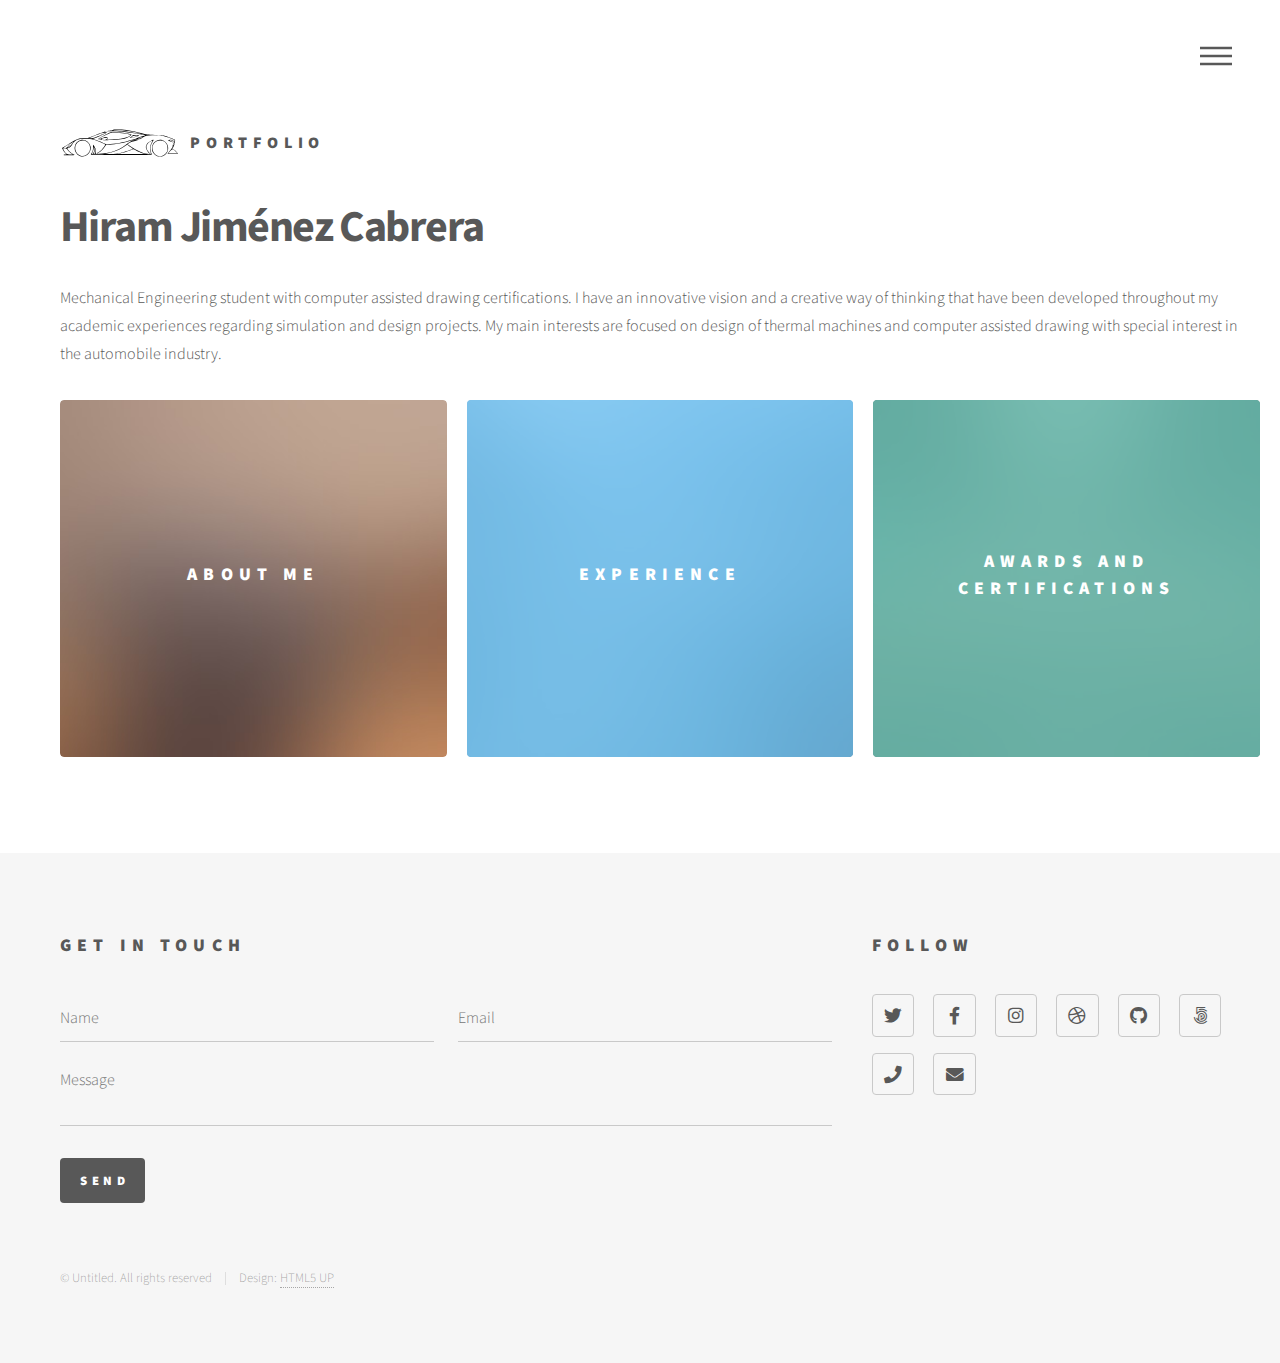
<file: index.html>
<!DOCTYPE HTML>
<!--
	Phantom by HTML5 UP
	html5up.net | @ajlkn
	Free for personal and commercial use under the CCA 3.0 license (html5up.net/license)
-->
<html>
	<head>
		<title>My Portfolio - Hiram Jiménez</title>
		<meta charset="utf-8" />
		<meta name="viewport" content="width=device-width, initial-scale=1, user-scalable=no" />
		<link rel="stylesheet" href="assets/css/main.css" />
		<noscript><link rel="stylesheet" href="assets/css/noscript.css" /></noscript>
	</head>
	<body class="is-preload">
		<!-- Wrapper -->
			<div id="wrapper">

				<!-- Header -->
					<header id="header">
						<div class="inner">

							<!-- Logo -->
								<a href="index.html" class="logo">
									<span class="symbol"><img src="images/logo.svg" alt="" /></span><span class="title">Portfolio</span>
								</a>

							<!-- Nav -->
								<nav>
									<ul>
										<li><a href="#menu">Menu</a></li>
									</ul>
								</nav>

						</div>
					</header>

				<!-- Menu -->
					<nav id="menu">
						<h2>Menu</h2>
						<ul>
							<li><a href="aboutme.html">About Me</a></li>
							<li><a href="experience2.html">Experience</a></li>
							<li><a href="awards and certifications.html">Skills and Certifications</a></li>
						</ul>
					</nav>

				<!-- Main -->
					<div id="main">
						<div class="inner">
							<header>
								<h1>Hiram Jiménez Cabrera<br />
								<a href="http://html5up.net"></a></h1>
								<p>Mechanical Engineering student with computer assisted drawing certifications. I have an innovative vision and a creative
way of thinking that have been developed throughout my academic experiences regarding simulation and design projects.
My main interests are focused on design of thermal machines and computer assisted drawing with special interest in the
automobile industry.</p>
							</header>
							<section class="tiles">
								<article class="image">
									<span class="image">
										<img src="images/pic01.jpg" alt="" />
									</span>
									<a href="aboutme.html">
										<h2>About Me</h2>
										<div class="content">
											<p>Education, Hobbies and Interests</p>
										</div>
									</a>
								</article>
								<article class="style2">
									<span class="image">
										<img src="images/pic02.jpg" alt="" />
									</span>
									<a href="experience2.html">
										<h2>Experience</h2>
										<div class="content">
											<p>Professional experience and academic projects.</p>
										</div>
									</a>
								</article>
								<article class="style3">
									<span class="image">
										<img src="images/pic03.jpg" alt="" />
									</span>
									<a href="awards and certifications.html">
										<h2>Awards and Certifications</h2>
										<div class="content">
											<p>Awards in extracurricular and curricular activities</p>
										</div>
									</a>
								</article>
							</section>
						</div>
					</div>

				<!-- Footer -->
					<footer id="footer">
						<div class="inner">
							<section>
								<h2>Get in touch</h2>
								<form method="post" action="#">
									<div class="fields">
										<div class="field half">
											<input type="text" name="name" id="name" placeholder="Name" />
										</div>
										<div class="field half">
											<input type="email" name="email" id="email" placeholder="Email" />
										</div>
										<div class="field">
											<textarea name="message" id="message" placeholder="Message"></textarea>
										</div>
									</div>
									<ul class="actions">
										<li><input type="submit" value="Send" class="primary" /></li>
									</ul>
								</form>
							</section>
							<section>
								<h2>Follow</h2>
								<ul class="icons">
									<li><a href="#" class="icon brands style2 fa-twitter"><span class="label">Twitter</span></a></li>
									<li><a href="#" class="icon brands style2 fa-facebook-f"><span class="label">Facebook</span></a></li>
									<li><a href="#" class="icon brands style2 fa-instagram"><span class="label">Instagram</span></a></li>
									<li><a href="#" class="icon brands style2 fa-dribbble"><span class="label">Dribbble</span></a></li>
									<li><a href="#" class="icon brands style2 fa-github"><span class="label">GitHub</span></a></li>
									<li><a href="#" class="icon brands style2 fa-500px"><span class="label">500px</span></a></li>
									<li><a href="#" class="icon solid style2 fa-phone"><span class="label">Phone</span></a></li>
									<li><a href="#" class="icon solid style2 fa-envelope"><span class="label">Email</span></a></li>
								</ul>
							</section>
							<ul class="copyright">
								<li>&copy; Untitled. All rights reserved</li><li>Design: <a href="http://html5up.net">HTML5 UP</a></li>
							</ul>
						</div>
					</footer>

			</div>

		<!-- Scripts -->
			<script src="assets/js/jquery.min.js"></script>
			<script src="assets/js/browser.min.js"></script>
			<script src="assets/js/breakpoints.min.js"></script>
			<script src="assets/js/util.js"></script>
			<script src="assets/js/main.js"></script>

	</body>
</html>
</file>
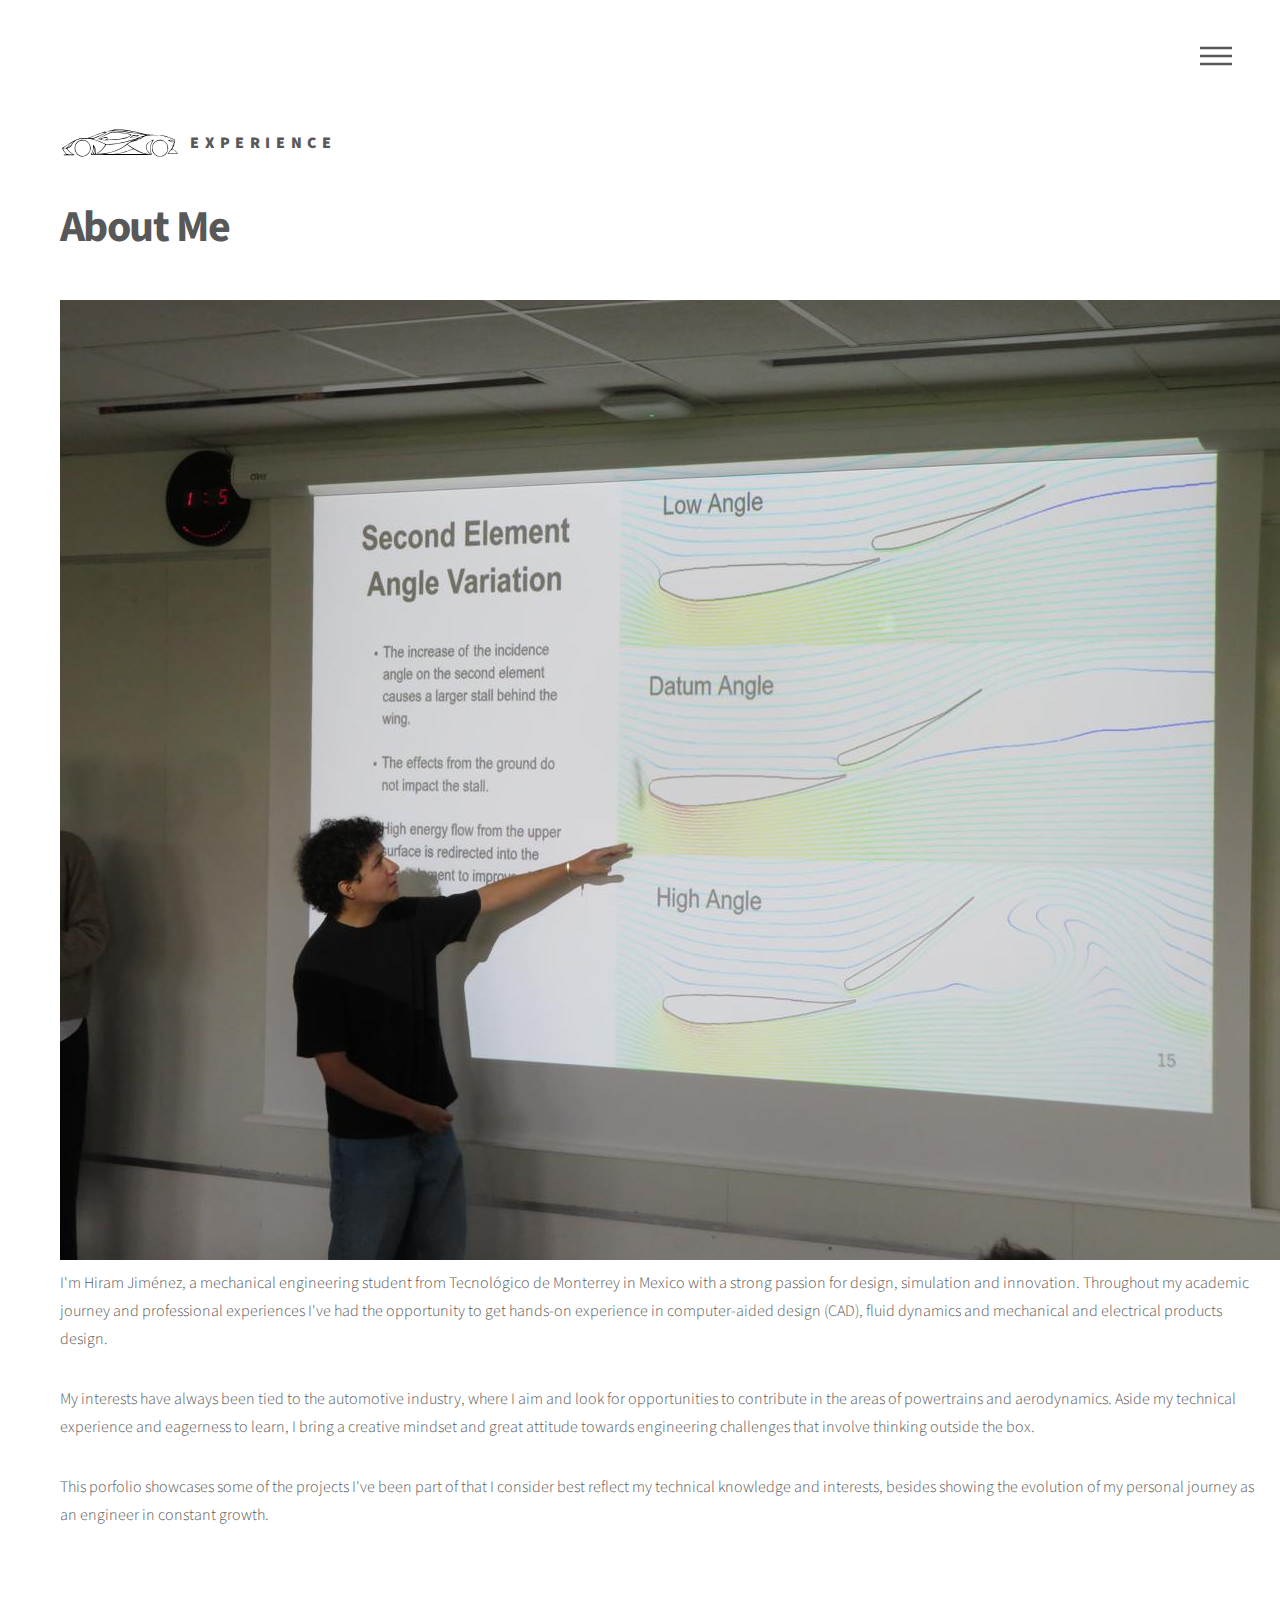
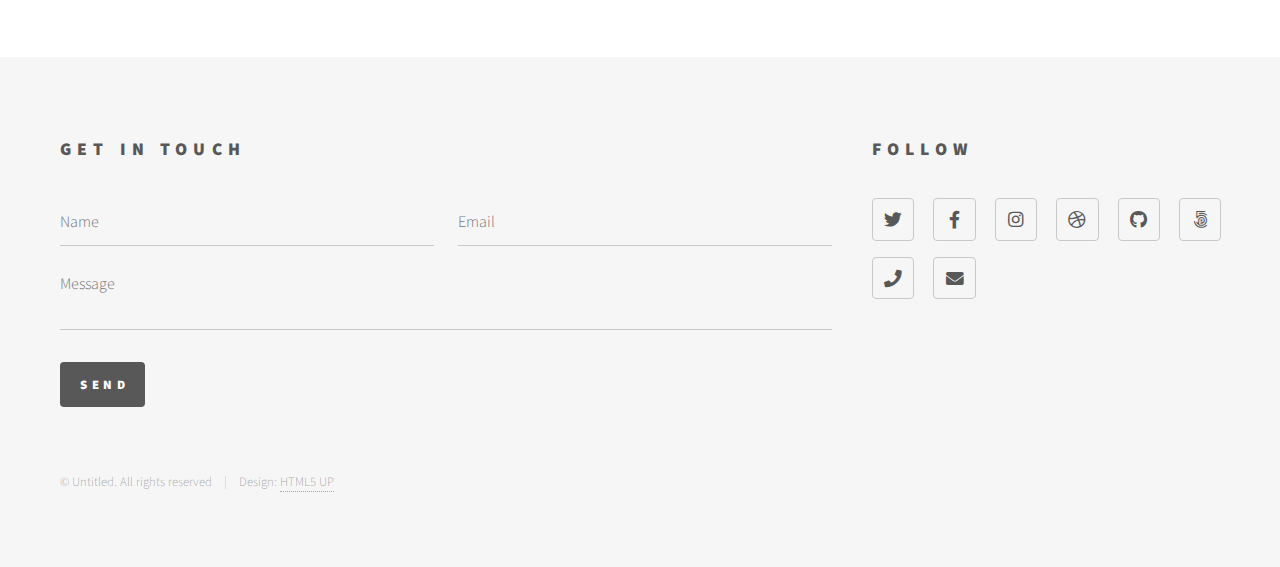
<file: aboutme.html>
<!DOCTYPE HTML>
<!--
	Phantom by HTML5 UP
	html5up.net | @ajlkn
	Free for personal and commercial use under the CCA 3.0 license (html5up.net/license)
-->
<html>
	<head>
		<title>My Portfolio</title>
		<meta charset="utf-8" />
		<meta name="viewport" content="width=device-width, initial-scale=1, user-scalable=no" />
		<link rel="stylesheet" href="assets/css/main.css" />
		<noscript><link rel="stylesheet" href="assets/css/noscript.css" /></noscript>
	</head>
	<body class="is-preload">
		<!-- Wrapper -->
			<div id="wrapper">

				<!-- Header -->
					<header id="header">
						<div class="inner">

							<!-- Logo -->
								<a href="index.html" class="logo">
									<span class="symbol"><img src="images/logo.svg" alt="" /></span><span class="title">Experience</span>
								</a>

							<!-- Nav -->
								<nav>
									<ul>
										<li><a href="#menu">Menu</a></li>
									</ul>
								</nav>

						</div>
					</header>

				<!-- Menu -->
					<nav id="menu">
						<h2>Menu</h2>
						<ul>
							<li><a href="aboutme.html">About Me</a></li>
							<li><a href="experience2.html">Experience</a></li>
							<li><a href="generic.html">Skills and Certifications</a></li>
							<li><a href="generic.html">Awards and Extracurriculars</a></li>
							<li><a href="elements.html">Contacts</a></li>
						</ul>
					</nav>

				<!-- Main -->
					<div id="main">
						<div class="inner">
							<h1>About Me</h1>
							<span class="images"><img src="images/About me.jpg" alt="" /></span>
							<p>I'm Hiram Jiménez, a mechanical engineering student from Tecnológico de Monterrey in Mexico with a strong passion for design, simulation and innovation. Throughout my academic journey and professional experiences I've had the opportunity to get hands-on experience in computer-aided design (CAD), fluid dynamics and mechanical and electrical products design.</p>
							<p>My interests have always been tied to the automotive industry, where I aim and look for opportunities to contribute in the areas of powertrains and aerodynamics. Aside my technical experience and eagerness to learn, I bring a creative mindset and great attitude towards engineering challenges that involve thinking outside the box.</p>
                            <p>This porfolio showcases some of the projects I've been part of that I consider best reflect my technical knowledge and interests, besides showing the evolution of my personal journey as an engineer in constant growth. </p>

						</div>
					</div>

				<!-- Footer -->
					<footer id="footer">
						<div class="inner">
							<section>
								<h2>Get in touch</h2>
								<form method="post" action="#">
									<div class="fields">
										<div class="field half">
											<input type="text" name="name" id="name" placeholder="Name" />
										</div>
										<div class="field half">
											<input type="email" name="email" id="email" placeholder="Email" />
										</div>
										<div class="field">
											<textarea name="message" id="message" placeholder="Message"></textarea>
										</div>
									</div>
									<ul class="actions">
										<li><input type="submit" value="Send" class="primary" /></li>
									</ul>
								</form>
							</section>
							<section>
								<h2>Follow</h2>
								<ul class="icons">
									<li><a href="#" class="icon brands style2 fa-twitter"><span class="label">Twitter</span></a></li>
									<li><a href="#" class="icon brands style2 fa-facebook-f"><span class="label">Facebook</span></a></li>
									<li><a href="#" class="icon brands style2 fa-instagram"><span class="label">Instagram</span></a></li>
									<li><a href="#" class="icon brands style2 fa-dribbble"><span class="label">Dribbble</span></a></li>
									<li><a href="#" class="icon brands style2 fa-github"><span class="label">GitHub</span></a></li>
									<li><a href="#" class="icon brands style2 fa-500px"><span class="label">500px</span></a></li>
									<li><a href="#" class="icon solid style2 fa-phone"><span class="label">Phone</span></a></li>
									<li><a href="#" class="icon solid style2 fa-envelope"><span class="label">Email</span></a></li>
								</ul>
							</section>
							<ul class="copyright">
								<li>&copy; Untitled. All rights reserved</li><li>Design: <a href="http://html5up.net">HTML5 UP</a></li>
							</ul>
						</div>
					</footer>

			</div>

		<!-- Scripts -->
			<script src="assets/js/jquery.min.js"></script>
			<script src="assets/js/browser.min.js"></script>
			<script src="assets/js/breakpoints.min.js"></script>
			<script src="assets/js/util.js"></script>
			<script src="assets/js/main.js"></script>

	</body>
</html>
</file>
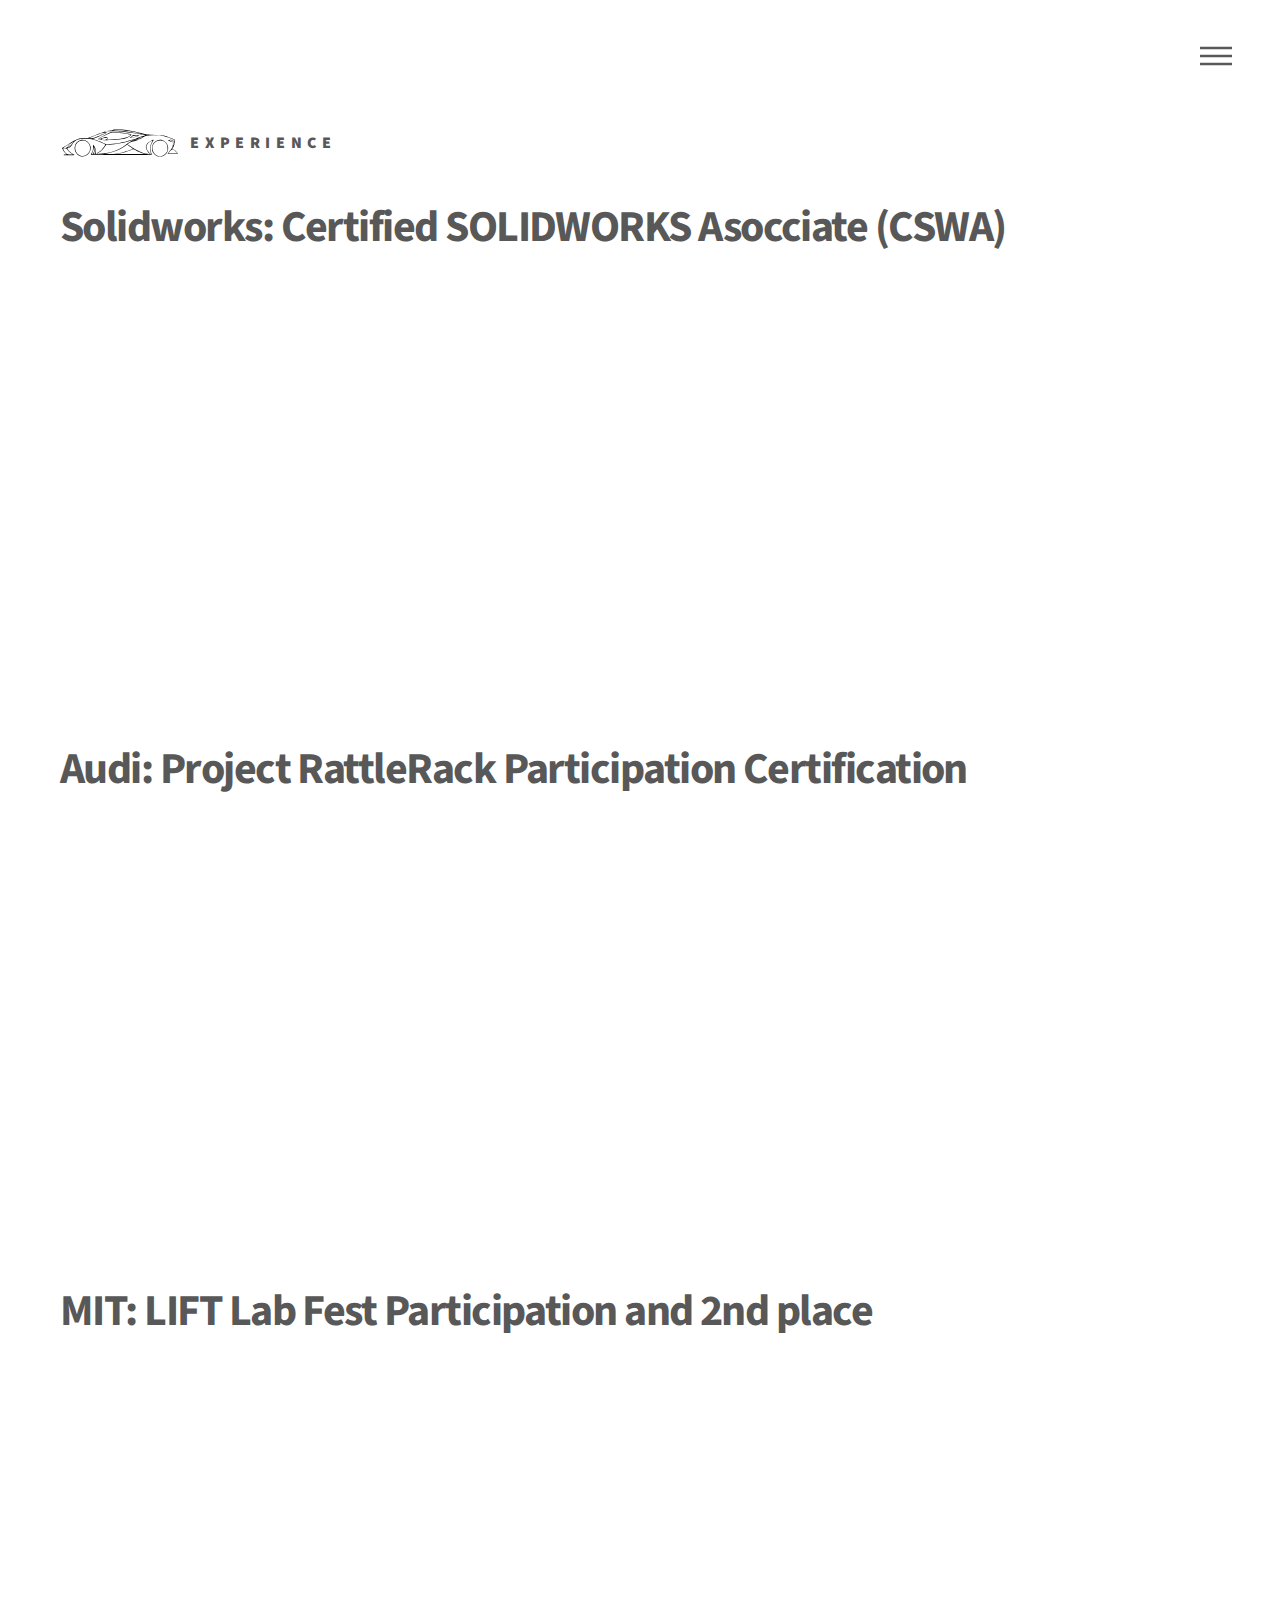
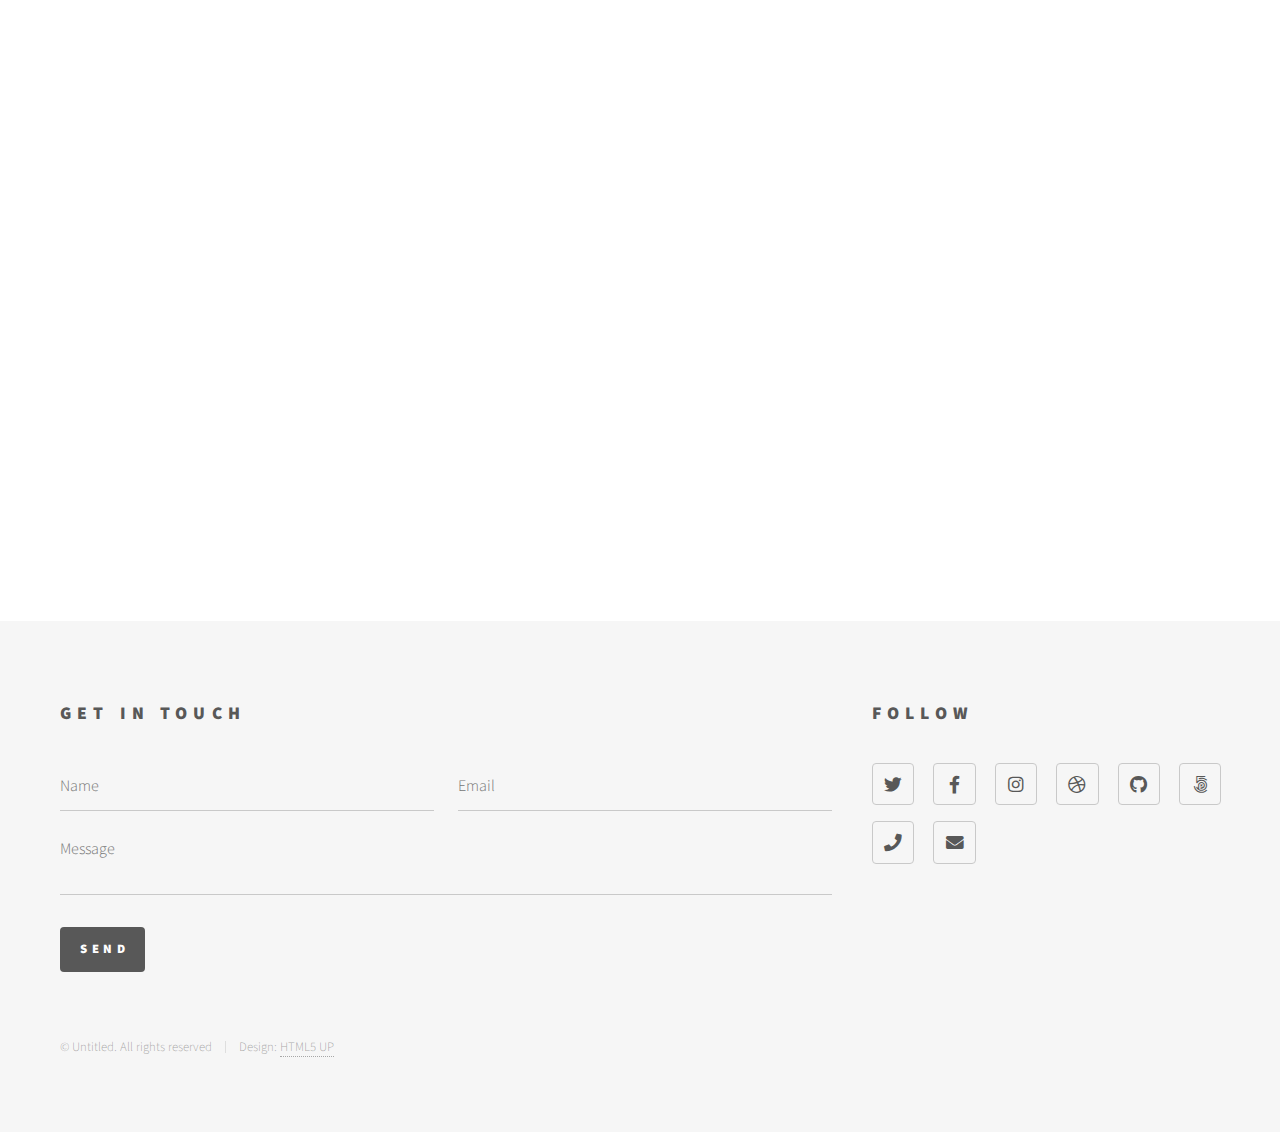
<file: awards and certifications.html>
<!DOCTYPE HTML>
<html>
	<head>
		<title>My Portfolio - Hiram Jiménez</title>
		<meta charset="utf-8" />
		<meta name="viewport" content="width=device-width, initial-scale=1, user-scalable=no" />
		<link rel="stylesheet" href="assets/css/main.css" />
		<noscript><link rel="stylesheet" href="assets/css/noscript.css" /></noscript>
	</head>
	<body class="is-preload">
		<div id="wrapper">

			<header id="header">
				<div class="inner">
					<a href="index.html" class="logo">
						<span class="symbol"><img src="images/logo.svg" alt="" /></span><span class="title">Experience</span>
					</a>
					<nav>
						<ul>
							<li><a href="#menu">Menu</a></li>
						</ul>
					</nav>
				</div>
			</header>

			<nav id="menu">
				<h2>Menu</h2>
				<ul>
					<li><a href="aboutme.html">About Me</a></li>
					<li><a href="experience2.html">Experience</a></li>
					<li><a href="awards and certifications.html">Skills and Certifications</a></li>
				</ul>
			</nav>

			<div id="main">
				<div class="inner">
					
					<h1>Solidworks: Certified SOLIDWORKS Asocciate (CSWA)</h1>
					<iframe src="docs/SolidWorks Certificate.pdf" width="100%" height="400px"></iframe>
					<p></p>

					<h1>Audi: Project RattleRack Participation Certification</h1>
					<iframe src="docs/Audi project.pdf" width="100%" height="400px"></iframe>
					<p></p>

					<h1>MIT: LIFT Lab Fest Participation and 2nd place</h1>
					<iframe src="docs/Student Participation Letter (LIFT Lab Research Fest Spring 2023).pdf" width="100%" height="700px">
						<p>Tu navegador no admite iframes. Puedes descargar el PDF <a href="docs/Student Participation Letter (LIFT Lab Research Fest Spring 2023).pdf">aquí</a>.</p>
					</iframe>
					<p></p>
				</div>
			</div>

			<footer id="footer">
				<div class="inner">
					<section>
						<h2>Get in touch</h2>
						<form method="post" action="#">
							<div class="fields">
								<div class="field half">
									<input type="text" name="name" id="name" placeholder="Name" />
								</div>
								<div class="field half">
									<input type="email" name="email" id="email" placeholder="Email" />
								</div>
								<div class="field">
									<textarea name="message" id="message" placeholder="Message"></textarea>
								</div>
							</div>
							<ul class="actions">
								<li><input type="submit" value="Send" class="primary" /></li>
							</ul>
						</form>
					</section>
					<section>
						<h2>Follow</h2>
						<ul class="icons">
							<li><a href="#" class="icon brands style2 fa-twitter"><span class="label">Twitter</span></a></li>
							<li><a href="#" class="icon brands style2 fa-facebook-f"><span class="label">Facebook</span></a></li>
							<li><a href="#" class="icon brands style2 fa-instagram"><span class="label">Instagram</span></a></li>
							<li><a href="#" class="icon brands style2 fa-dribbble"><span class="label">Dribbble</span></a></li>
							<li><a href="#" class="icon brands style2 fa-github"><span class="label">GitHub</span></a></li>
							<li><a href="#" class="icon brands style2 fa-500px"><span class="label">500px</span></a></li>
							<li><a href="#" class="icon solid style2 fa-phone"><span class="label">Phone</span></a></li>
							<li><a href="#" class="icon solid style2 fa-envelope"><span class="label">Email</span></a></li>
						</ul>
					</section>
					<ul class="copyright">
						<li>&copy; Untitled. All rights reserved</li><li>Design: <a href="http://html5up.net">HTML5 UP</a></li>
					</ul>
				</div>
			</footer>

		</div>

		<script src="assets/js/jquery.min.js"></script>
		<script src="assets/js/browser.min.js"></script>
		<script src="assets/js/breakpoints.min.js"></script>
		<script src="assets/js/util.js"></script>
		<script src="assets/js/main.js"></script>
	</body>
</html>
</file>
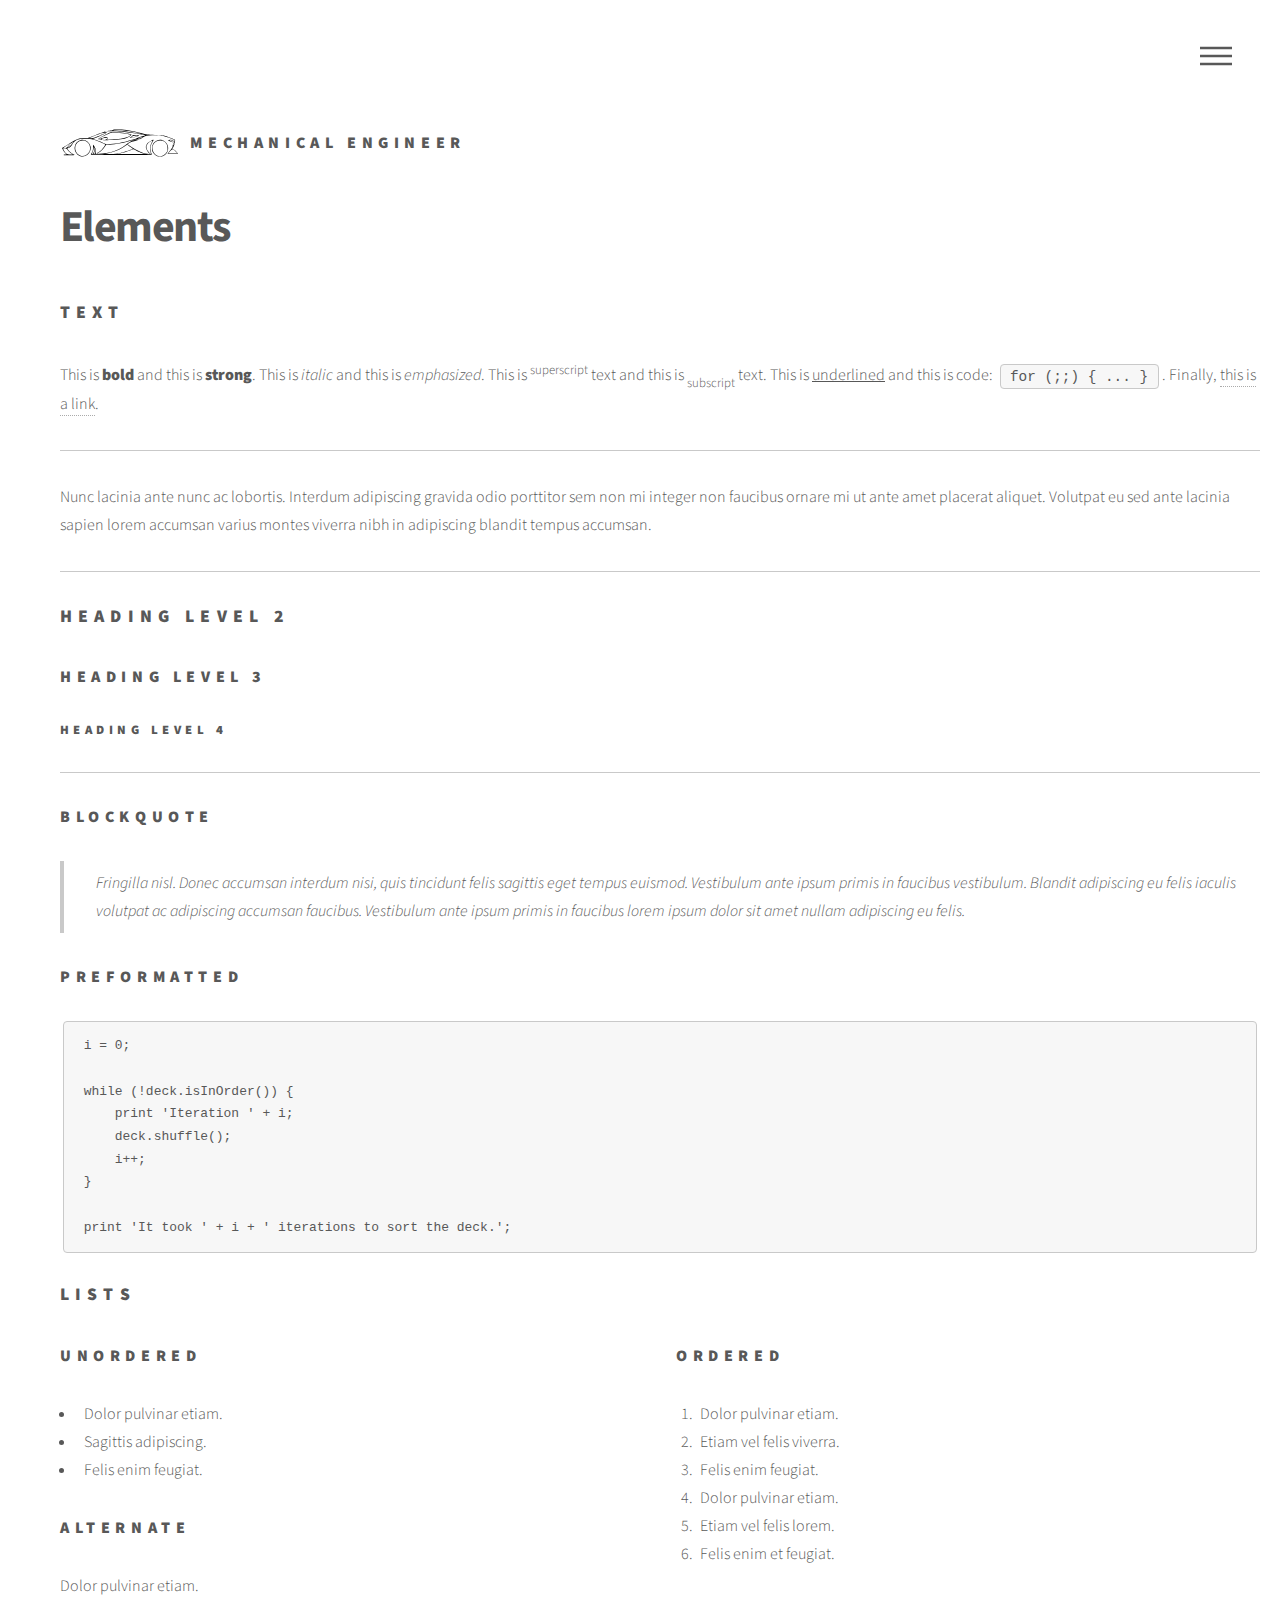
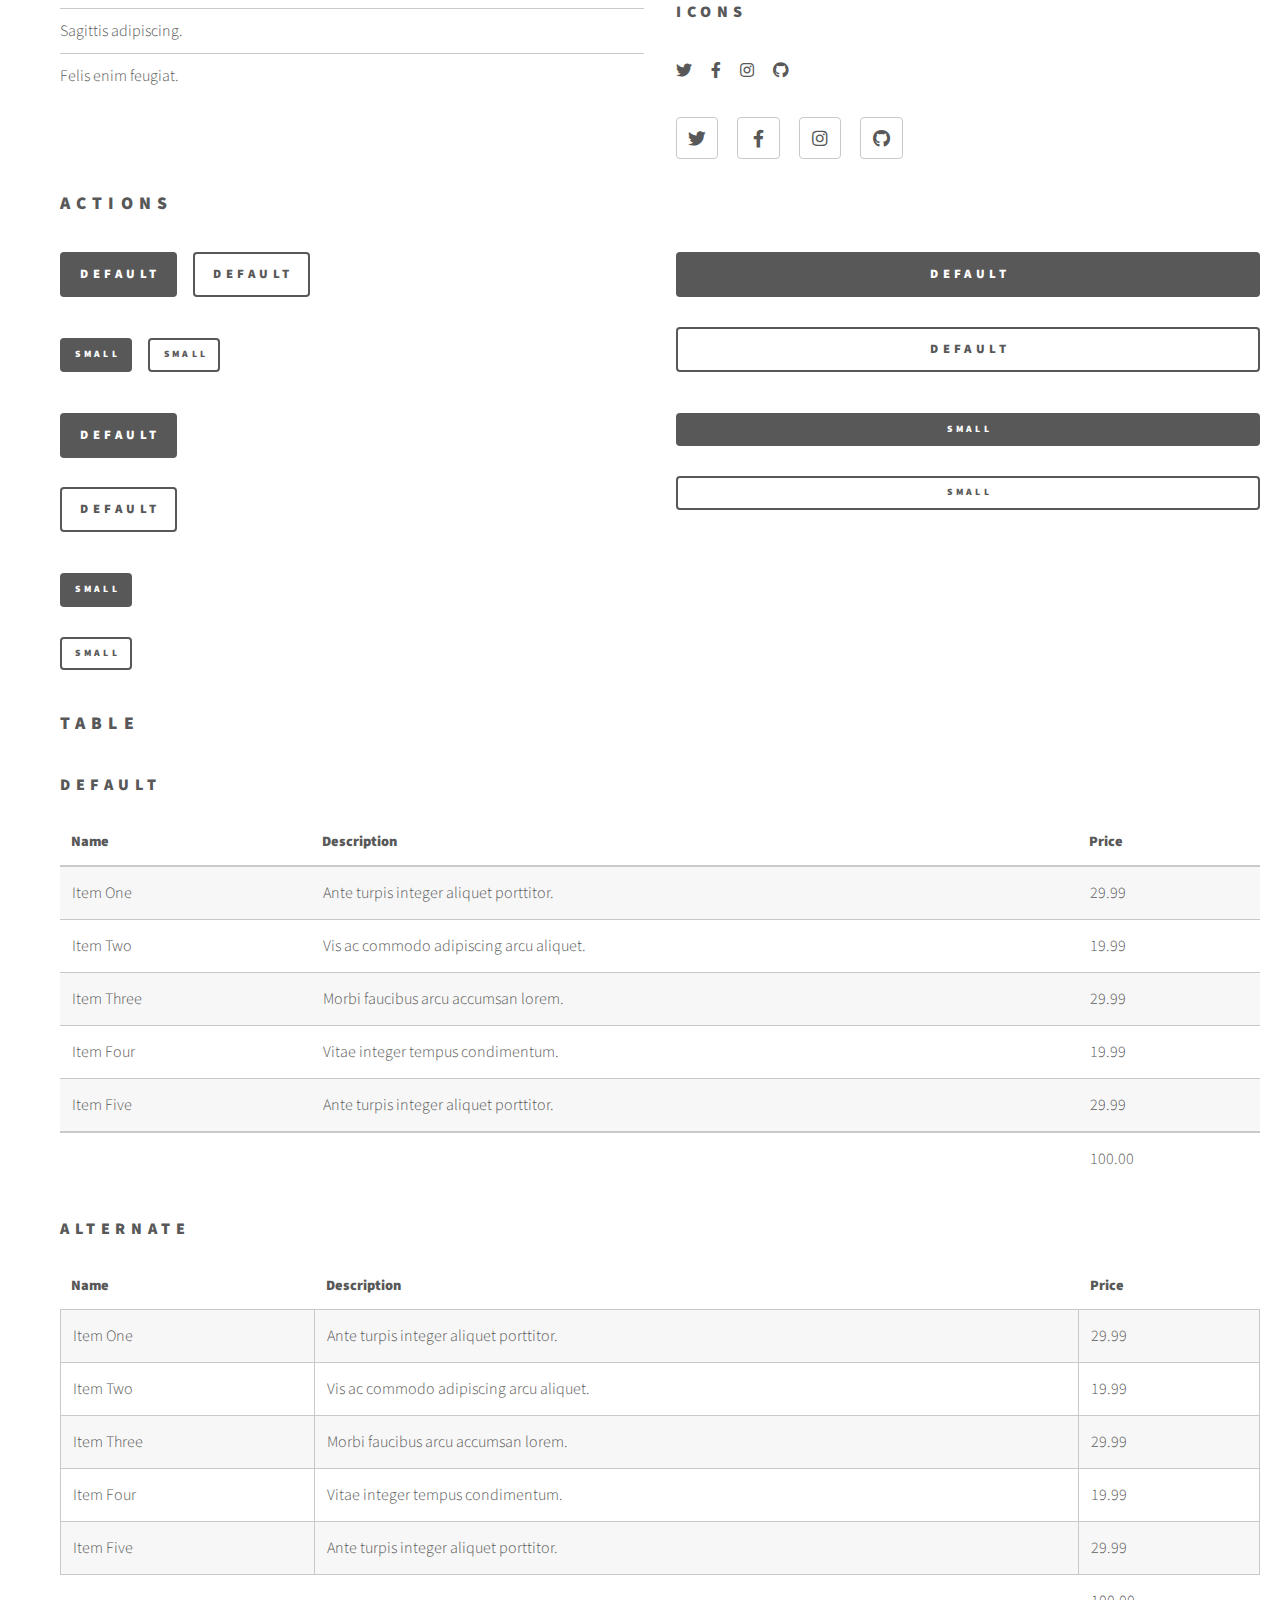
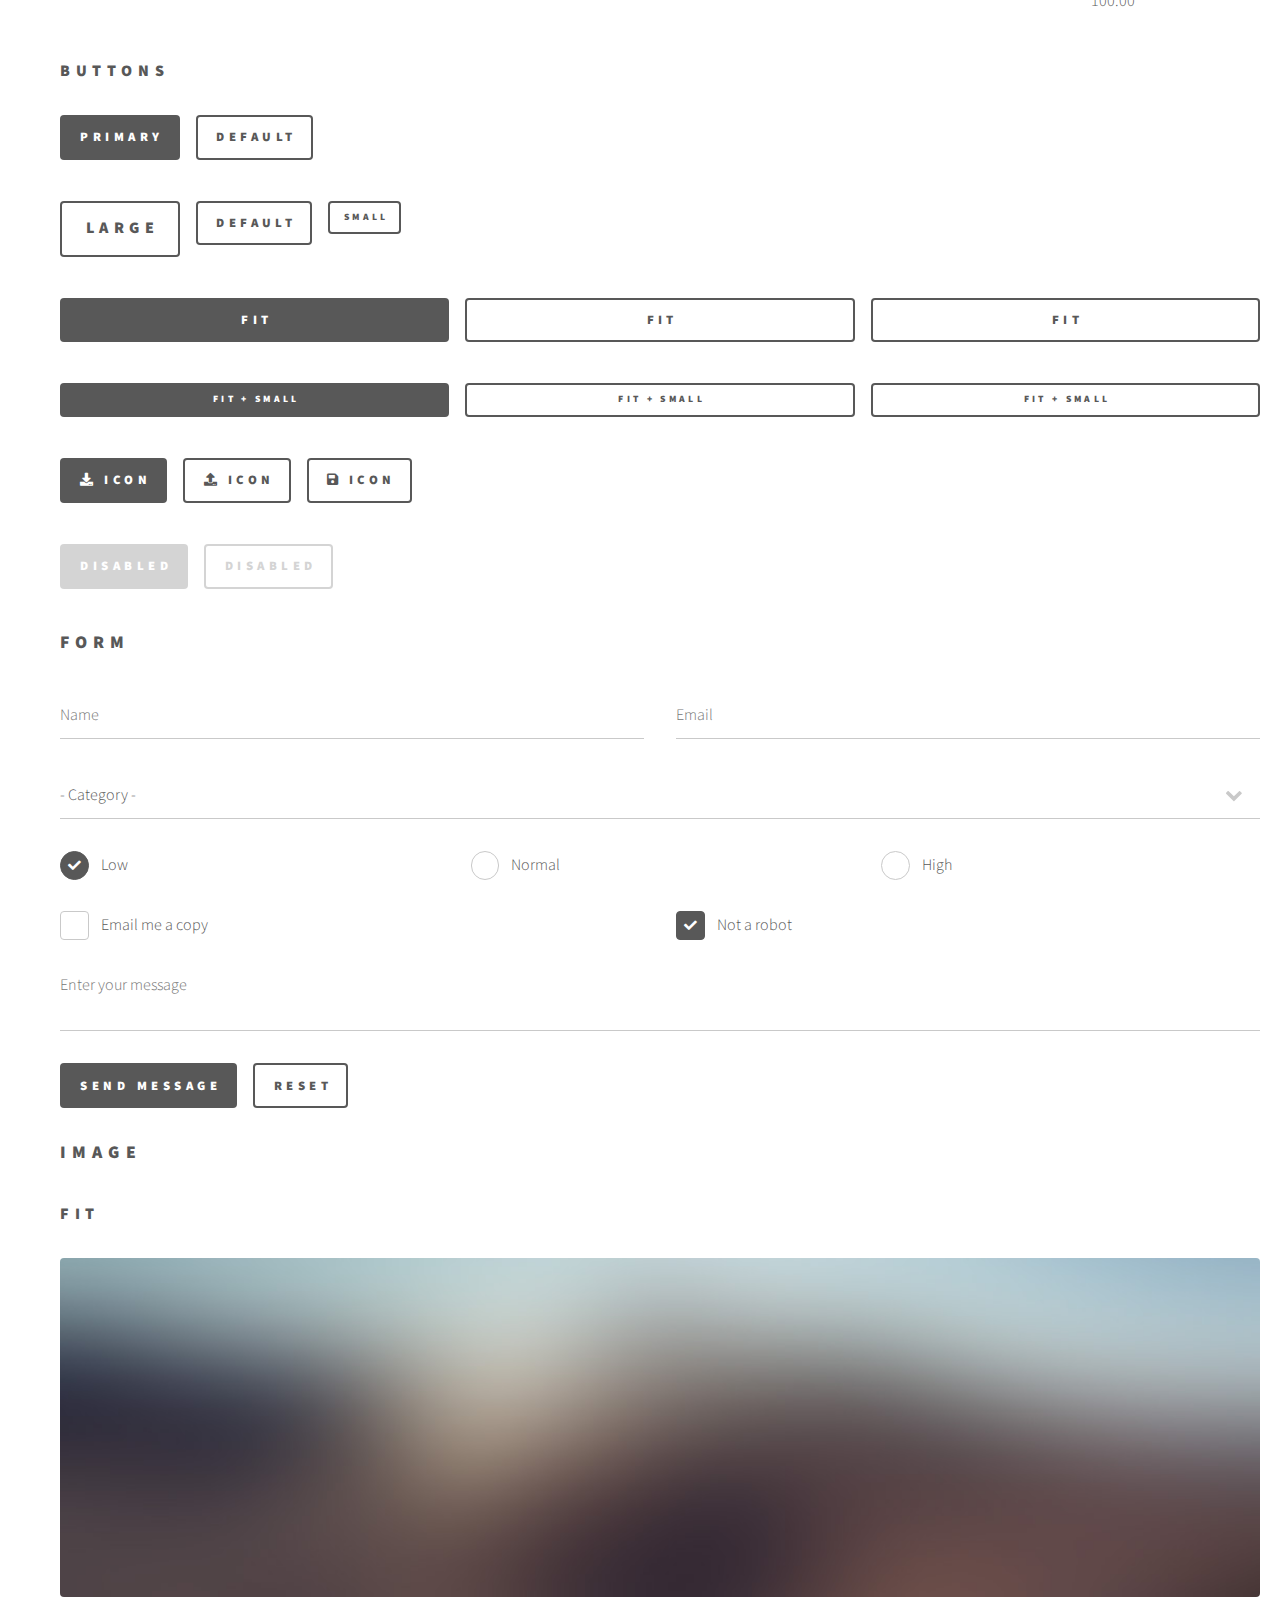
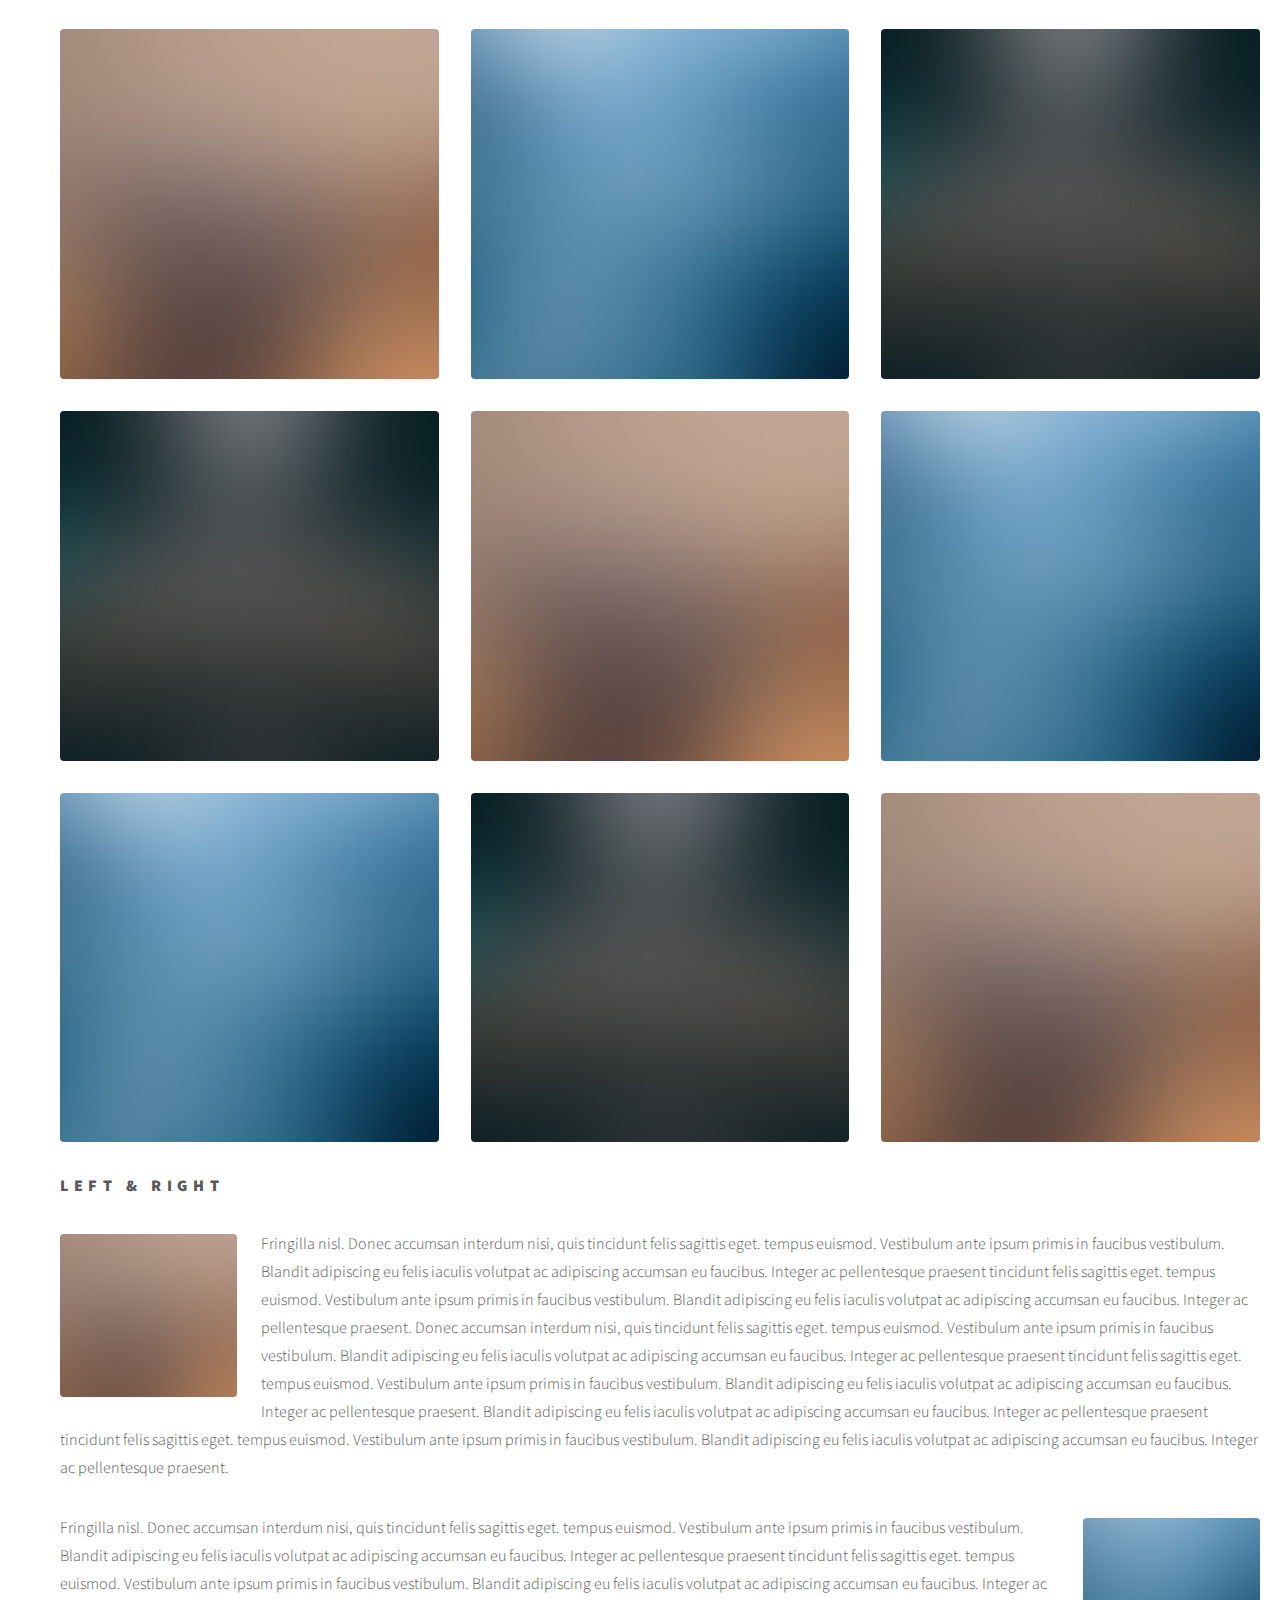
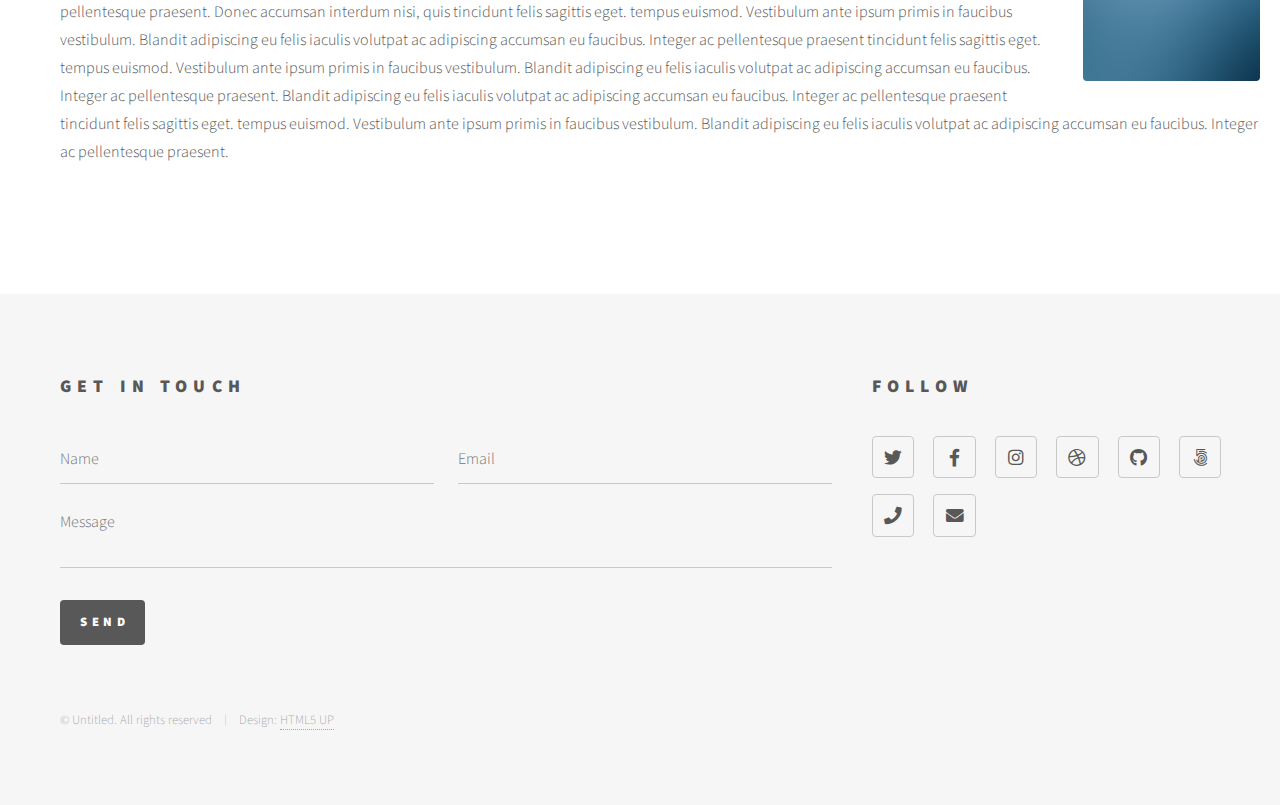
<file: elements.html>
<!DOCTYPE HTML>
<!--
	Phantom by HTML5 UP
	html5up.net | @ajlkn
	Free for personal and commercial use under the CCA 3.0 license (html5up.net/license)
-->
<html>
	<head>
		<title>Mechanical Engineer</title>
		<meta charset="utf-8" />
		<meta name="viewport" content="width=device-width, initial-scale=1, user-scalable=no" />
		<link rel="stylesheet" href="assets/css/main.css" />
		<noscript><link rel="stylesheet" href="assets/css/noscript.css" /></noscript>
	</head>
	<body class="is-preload">
		<!-- Wrapper -->
			<div id="wrapper">

				<!-- Header -->
					<header id="header">
						<div class="inner">

							<!-- Logo -->
								<a href="index.html" class="logo">
									<span class="symbol"><img src="images/logo.svg" alt="" /></span><span class="title">Mechanical Engineer</span>
								</a>

							<!-- Nav -->
								<nav>
									<ul>
										<li><a href="#menu">Menu</a></li>
									</ul>
								</nav>

						</div>
					</header>

				<!-- Menu -->
					<nav id="menu">
						<h2>Menu</h2>
						<ul>
							<li><a href="index.html">Home</a></li>
							<li><a href="generic.html">Ipsum veroeros</a></li>
							<li><a href="generic.html">Tempus etiam</a></li>
							<li><a href="generic.html">Consequat dolor</a></li>
							<li><a href="elements.html">Elements</a></li>
						</ul>
					</nav>

				<!-- Main -->
					<div id="main">
						<div class="inner">
							<h1>Elements</h1>

							<!-- Text -->
								<section>
									<h2>Text</h2>
									<p>This is <b>bold</b> and this is <strong>strong</strong>. This is <i>italic</i> and this is <em>emphasized</em>.
									This is <sup>superscript</sup> text and this is <sub>subscript</sub> text.
									This is <u>underlined</u> and this is code: <code>for (;;) { ... }</code>. Finally, <a href="#">this is a link</a>.</p>
									<hr />
									<p>Nunc lacinia ante nunc ac lobortis. Interdum adipiscing gravida odio porttitor sem non mi integer non faucibus ornare mi ut ante amet placerat aliquet. Volutpat eu sed ante lacinia sapien lorem accumsan varius montes viverra nibh in adipiscing blandit tempus accumsan.</p>
									<hr />
									<h2>Heading Level 2</h2>
									<h3>Heading Level 3</h3>
									<h4>Heading Level 4</h4>
									<hr />
									<h3>Blockquote</h3>
									<blockquote>Fringilla nisl. Donec accumsan interdum nisi, quis tincidunt felis sagittis eget tempus euismod. Vestibulum ante ipsum primis in faucibus vestibulum. Blandit adipiscing eu felis iaculis volutpat ac adipiscing accumsan faucibus. Vestibulum ante ipsum primis in faucibus lorem ipsum dolor sit amet nullam adipiscing eu felis.</blockquote>
									<h3>Preformatted</h3>
									<pre><code>i = 0;

while (!deck.isInOrder()) {
    print 'Iteration ' + i;
    deck.shuffle();
    i++;
}

print 'It took ' + i + ' iterations to sort the deck.';</code></pre>
								</section>

							<!-- Lists -->
								<section>
									<h2>Lists</h2>
									<div class="row">
										<div class="col-6 col-12-medium">
											<h3>Unordered</h3>
											<ul>
												<li>Dolor pulvinar etiam.</li>
												<li>Sagittis adipiscing.</li>
												<li>Felis enim feugiat.</li>
											</ul>
											<h3>Alternate</h3>
											<ul class="alt">
												<li>Dolor pulvinar etiam.</li>
												<li>Sagittis adipiscing.</li>
												<li>Felis enim feugiat.</li>
											</ul>
										</div>
										<div class="col-6 col-12-medium">
											<h3>Ordered</h3>
											<ol>
												<li>Dolor pulvinar etiam.</li>
												<li>Etiam vel felis viverra.</li>
												<li>Felis enim feugiat.</li>
												<li>Dolor pulvinar etiam.</li>
												<li>Etiam vel felis lorem.</li>
												<li>Felis enim et feugiat.</li>
											</ol>
											<h3>Icons</h3>
											<ul class="icons">
												<li><a href="#" class="icon brands style1 fa-twitter"><span class="label">Twitter</span></a></li>
												<li><a href="#" class="icon brands style1 fa-facebook-f"><span class="label">Facebook</span></a></li>
												<li><a href="#" class="icon brands style1 fa-instagram"><span class="label">Instagram</span></a></li>
												<li><a href="#" class="icon brands style1 fa-github"><span class="label">Github</span></a></li>
											</ul>
											<ul class="icons">
												<li><a href="#" class="icon brands style2 fa-twitter"><span class="label">Twitter</span></a></li>
												<li><a href="#" class="icon brands style2 fa-facebook-f"><span class="label">Facebook</span></a></li>
												<li><a href="#" class="icon brands style2 fa-instagram"><span class="label">Instagram</span></a></li>
												<li><a href="#" class="icon brands style2 fa-github"><span class="label">Github</span></a></li>
											</ul>
										</div>
									</div>
									<h2>Actions</h2>
									<div class="row">
										<div class="col-6 col-12-medium">
											<ul class="actions">
												<li><a href="#" class="button primary">Default</a></li>
												<li><a href="#" class="button">Default</a></li>
											</ul>
											<ul class="actions small">
												<li><a href="#" class="button primary small">Small</a></li>
												<li><a href="#" class="button small">Small</a></li>
											</ul>
											<ul class="actions stacked">
												<li><a href="#" class="button primary">Default</a></li>
												<li><a href="#" class="button">Default</a></li>
											</ul>
											<ul class="actions stacked">
												<li><a href="#" class="button primary small">Small</a></li>
												<li><a href="#" class="button small">Small</a></li>
											</ul>
										</div>
										<div class="col-6 col-12-medium">
											<ul class="actions stacked">
												<li><a href="#" class="button primary fit">Default</a></li>
												<li><a href="#" class="button fit">Default</a></li>
											</ul>
											<ul class="actions stacked">
												<li><a href="#" class="button primary small fit">Small</a></li>
												<li><a href="#" class="button small fit">Small</a></li>
											</ul>
										</div>
									</div>
								</section>

							<!-- Table -->
								<section>
									<h2>Table</h2>
									<h3>Default</h3>
									<div class="table-wrapper">
										<table>
											<thead>
												<tr>
													<th>Name</th>
													<th>Description</th>
													<th>Price</th>
												</tr>
											</thead>
											<tbody>
												<tr>
													<td>Item One</td>
													<td>Ante turpis integer aliquet porttitor.</td>
													<td>29.99</td>
												</tr>
												<tr>
													<td>Item Two</td>
													<td>Vis ac commodo adipiscing arcu aliquet.</td>
													<td>19.99</td>
												</tr>
												<tr>
													<td>Item Three</td>
													<td> Morbi faucibus arcu accumsan lorem.</td>
													<td>29.99</td>
												</tr>
												<tr>
													<td>Item Four</td>
													<td>Vitae integer tempus condimentum.</td>
													<td>19.99</td>
												</tr>
												<tr>
													<td>Item Five</td>
													<td>Ante turpis integer aliquet porttitor.</td>
													<td>29.99</td>
												</tr>
											</tbody>
											<tfoot>
												<tr>
													<td colspan="2"></td>
													<td>100.00</td>
												</tr>
											</tfoot>
										</table>
									</div>

									<h3>Alternate</h3>
									<div class="table-wrapper">
										<table class="alt">
											<thead>
												<tr>
													<th>Name</th>
													<th>Description</th>
													<th>Price</th>
												</tr>
											</thead>
											<tbody>
												<tr>
													<td>Item One</td>
													<td>Ante turpis integer aliquet porttitor.</td>
													<td>29.99</td>
												</tr>
												<tr>
													<td>Item Two</td>
													<td>Vis ac commodo adipiscing arcu aliquet.</td>
													<td>19.99</td>
												</tr>
												<tr>
													<td>Item Three</td>
													<td> Morbi faucibus arcu accumsan lorem.</td>
													<td>29.99</td>
												</tr>
												<tr>
													<td>Item Four</td>
													<td>Vitae integer tempus condimentum.</td>
													<td>19.99</td>
												</tr>
												<tr>
													<td>Item Five</td>
													<td>Ante turpis integer aliquet porttitor.</td>
													<td>29.99</td>
												</tr>
											</tbody>
											<tfoot>
												<tr>
													<td colspan="2"></td>
													<td>100.00</td>
												</tr>
											</tfoot>
										</table>
									</div>
								</section>

							<!-- Buttons -->
								<section>
									<h3>Buttons</h3>
									<ul class="actions">
										<li><a href="#" class="button primary">Primary</a></li>
										<li><a href="#" class="button">Default</a></li>
									</ul>
									<ul class="actions">
										<li><a href="#" class="button large">Large</a></li>
										<li><a href="#" class="button">Default</a></li>
										<li><a href="#" class="button small">Small</a></li>
									</ul>
									<ul class="actions fit">
										<li><a href="#" class="button primary fit">Fit</a></li>
										<li><a href="#" class="button fit">Fit</a></li>
										<li><a href="#" class="button fit">Fit</a></li>
									</ul>
									<ul class="actions fit small">
										<li><a href="#" class="button primary fit small">Fit + Small</a></li>
										<li><a href="#" class="button fit small">Fit + Small</a></li>
										<li><a href="#" class="button fit small">Fit + Small</a></li>
									</ul>
									<ul class="actions">
										<li><a href="#" class="button primary icon solid fa-download">Icon</a></li>
										<li><a href="#" class="button icon solid fa-upload">Icon</a></li>
										<li><a href="#" class="button icon solid fa-save">Icon</a></li>
									</ul>
									<ul class="actions">
										<li><span class="button primary disabled">Disabled</span></li>
										<li><span class="button disabled">Disabled</span></li>
									</ul>
								</section>

							<!-- Form -->
								<section>
									<h2>Form</h2>
									<form method="post" action="#">
										<div class="row gtr-uniform">
											<div class="col-6 col-12-xsmall">
												<input type="text" name="demo-name" id="demo-name" value="" placeholder="Name" />
											</div>
											<div class="col-6 col-12-xsmall">
												<input type="email" name="demo-email" id="demo-email" value="" placeholder="Email" />
											</div>
											<div class="col-12">
												<select name="demo-category" id="demo-category">
													<option value="">- Category -</option>
													<option value="1">Manufacturing</option>
													<option value="1">Shipping</option>
													<option value="1">Administration</option>
													<option value="1">Human Resources</option>
												</select>
											</div>
											<div class="col-4 col-12-small">
												<input type="radio" id="demo-priority-low" name="demo-priority" checked>
												<label for="demo-priority-low">Low</label>
											</div>
											<div class="col-4 col-12-small">
												<input type="radio" id="demo-priority-normal" name="demo-priority">
												<label for="demo-priority-normal">Normal</label>
											</div>
											<div class="col-4 col-12-small">
												<input type="radio" id="demo-priority-high" name="demo-priority">
												<label for="demo-priority-high">High</label>
											</div>
											<div class="col-6 col-12-small">
												<input type="checkbox" id="demo-copy" name="demo-copy">
												<label for="demo-copy">Email me a copy</label>
											</div>
											<div class="col-6 col-12-small">
												<input type="checkbox" id="demo-human" name="demo-human" checked>
												<label for="demo-human">Not a robot</label>
											</div>
											<div class="col-12">
												<textarea name="demo-message" id="demo-message" placeholder="Enter your message" rows="6"></textarea>
											</div>
											<div class="col-12">
												<ul class="actions">
													<li><input type="submit" value="Send Message" class="primary" /></li>
													<li><input type="reset" value="Reset" /></li>
												</ul>
											</div>
										</div>
									</form>
								</section>

							<!-- Image -->
								<section>
									<h2>Image</h2>
									<h3>Fit</h3>
									<div class="box alt">
										<div class="row gtr-uniform">
											<div class="col-12"><span class="image fit"><img src="images/pic13.jpg" alt="" /></span></div>
											<div class="col-4"><span class="image fit"><img src="images/pic01.jpg" alt="" /></span></div>
											<div class="col-4"><span class="image fit"><img src="images/pic02.jpg" alt="" /></span></div>
											<div class="col-4"><span class="image fit"><img src="images/pic03.jpg" alt="" /></span></div>
											<div class="col-4"><span class="image fit"><img src="images/pic03.jpg" alt="" /></span></div>
											<div class="col-4"><span class="image fit"><img src="images/pic01.jpg" alt="" /></span></div>
											<div class="col-4"><span class="image fit"><img src="images/pic02.jpg" alt="" /></span></div>
											<div class="col-4"><span class="image fit"><img src="images/pic02.jpg" alt="" /></span></div>
											<div class="col-4"><span class="image fit"><img src="images/pic03.jpg" alt="" /></span></div>
											<div class="col-4"><span class="image fit"><img src="images/pic01.jpg" alt="" /></span></div>
										</div>
									</div>
									<h3>Left &amp; Right</h3>
									<p><span class="image left"><img src="images/pic14.jpg" alt="" /></span>Fringilla nisl. Donec accumsan interdum nisi, quis tincidunt felis sagittis eget. tempus euismod. Vestibulum ante ipsum primis in faucibus vestibulum. Blandit adipiscing eu felis iaculis volutpat ac adipiscing accumsan eu faucibus. Integer ac pellentesque praesent tincidunt felis sagittis eget. tempus euismod. Vestibulum ante ipsum primis in faucibus vestibulum. Blandit adipiscing eu felis iaculis volutpat ac adipiscing accumsan eu faucibus. Integer ac pellentesque praesent. Donec accumsan interdum nisi, quis tincidunt felis sagittis eget. tempus euismod. Vestibulum ante ipsum primis in faucibus vestibulum. Blandit adipiscing eu felis iaculis volutpat ac adipiscing accumsan eu faucibus. Integer ac pellentesque praesent tincidunt felis sagittis eget. tempus euismod. Vestibulum ante ipsum primis in faucibus vestibulum. Blandit adipiscing eu felis iaculis volutpat ac adipiscing accumsan eu faucibus. Integer ac pellentesque praesent. Blandit adipiscing eu felis iaculis volutpat ac adipiscing accumsan eu faucibus. Integer ac pellentesque praesent tincidunt felis sagittis eget. tempus euismod. Vestibulum ante ipsum primis in faucibus vestibulum. Blandit adipiscing eu felis iaculis volutpat ac adipiscing accumsan eu faucibus. Integer ac pellentesque praesent.</p>
									<p><span class="image right"><img src="images/pic15.jpg" alt="" /></span>Fringilla nisl. Donec accumsan interdum nisi, quis tincidunt felis sagittis eget. tempus euismod. Vestibulum ante ipsum primis in faucibus vestibulum. Blandit adipiscing eu felis iaculis volutpat ac adipiscing accumsan eu faucibus. Integer ac pellentesque praesent tincidunt felis sagittis eget. tempus euismod. Vestibulum ante ipsum primis in faucibus vestibulum. Blandit adipiscing eu felis iaculis volutpat ac adipiscing accumsan eu faucibus. Integer ac pellentesque praesent. Donec accumsan interdum nisi, quis tincidunt felis sagittis eget. tempus euismod. Vestibulum ante ipsum primis in faucibus vestibulum. Blandit adipiscing eu felis iaculis volutpat ac adipiscing accumsan eu faucibus. Integer ac pellentesque praesent tincidunt felis sagittis eget. tempus euismod. Vestibulum ante ipsum primis in faucibus vestibulum. Blandit adipiscing eu felis iaculis volutpat ac adipiscing accumsan eu faucibus. Integer ac pellentesque praesent. Blandit adipiscing eu felis iaculis volutpat ac adipiscing accumsan eu faucibus. Integer ac pellentesque praesent tincidunt felis sagittis eget. tempus euismod. Vestibulum ante ipsum primis in faucibus vestibulum. Blandit adipiscing eu felis iaculis volutpat ac adipiscing accumsan eu faucibus. Integer ac pellentesque praesent.</p>
								</section>

						</div>
					</div>

				<!-- Footer -->
					<footer id="footer">
						<div class="inner">
							<section>
								<h2>Get in touch</h2>
								<form method="post" action="#">
									<div class="fields">
										<div class="field half">
											<input type="text" name="name" id="name" placeholder="Name" />
										</div>
										<div class="field half">
											<input type="email" name="email" id="email" placeholder="Email" />
										</div>
										<div class="field">
											<textarea name="message" id="message" placeholder="Message"></textarea>
										</div>
									</div>
									<ul class="actions">
										<li><input type="submit" value="Send" class="primary" /></li>
									</ul>
								</form>
							</section>
							<section>
								<h2>Follow</h2>
								<ul class="icons">
									<li><a href="#" class="icon brands style2 fa-twitter"><span class="label">Twitter</span></a></li>
									<li><a href="#" class="icon brands style2 fa-facebook-f"><span class="label">Facebook</span></a></li>
									<li><a href="#" class="icon brands style2 fa-instagram"><span class="label">Instagram</span></a></li>
									<li><a href="#" class="icon brands style2 fa-dribbble"><span class="label">Dribbble</span></a></li>
									<li><a href="#" class="icon brands style2 fa-github"><span class="label">GitHub</span></a></li>
									<li><a href="#" class="icon brands style2 fa-500px"><span class="label">500px</span></a></li>
									<li><a href="#" class="icon solid style2 fa-phone"><span class="label">Phone</span></a></li>
									<li><a href="#" class="icon solid style2 fa-envelope"><span class="label">Email</span></a></li>
								</ul>
							</section>
							<ul class="copyright">
								<li>&copy; Untitled. All rights reserved</li><li>Design: <a href="http://html5up.net">HTML5 UP</a></li>
							</ul>
						</div>
					</footer>

			</div>

		<!-- Scripts -->
			<script src="assets/js/jquery.min.js"></script>
			<script src="assets/js/browser.min.js"></script>
			<script src="assets/js/breakpoints.min.js"></script>
			<script src="assets/js/util.js"></script>
			<script src="assets/js/main.js"></script>

	</body>
</html>
</file>
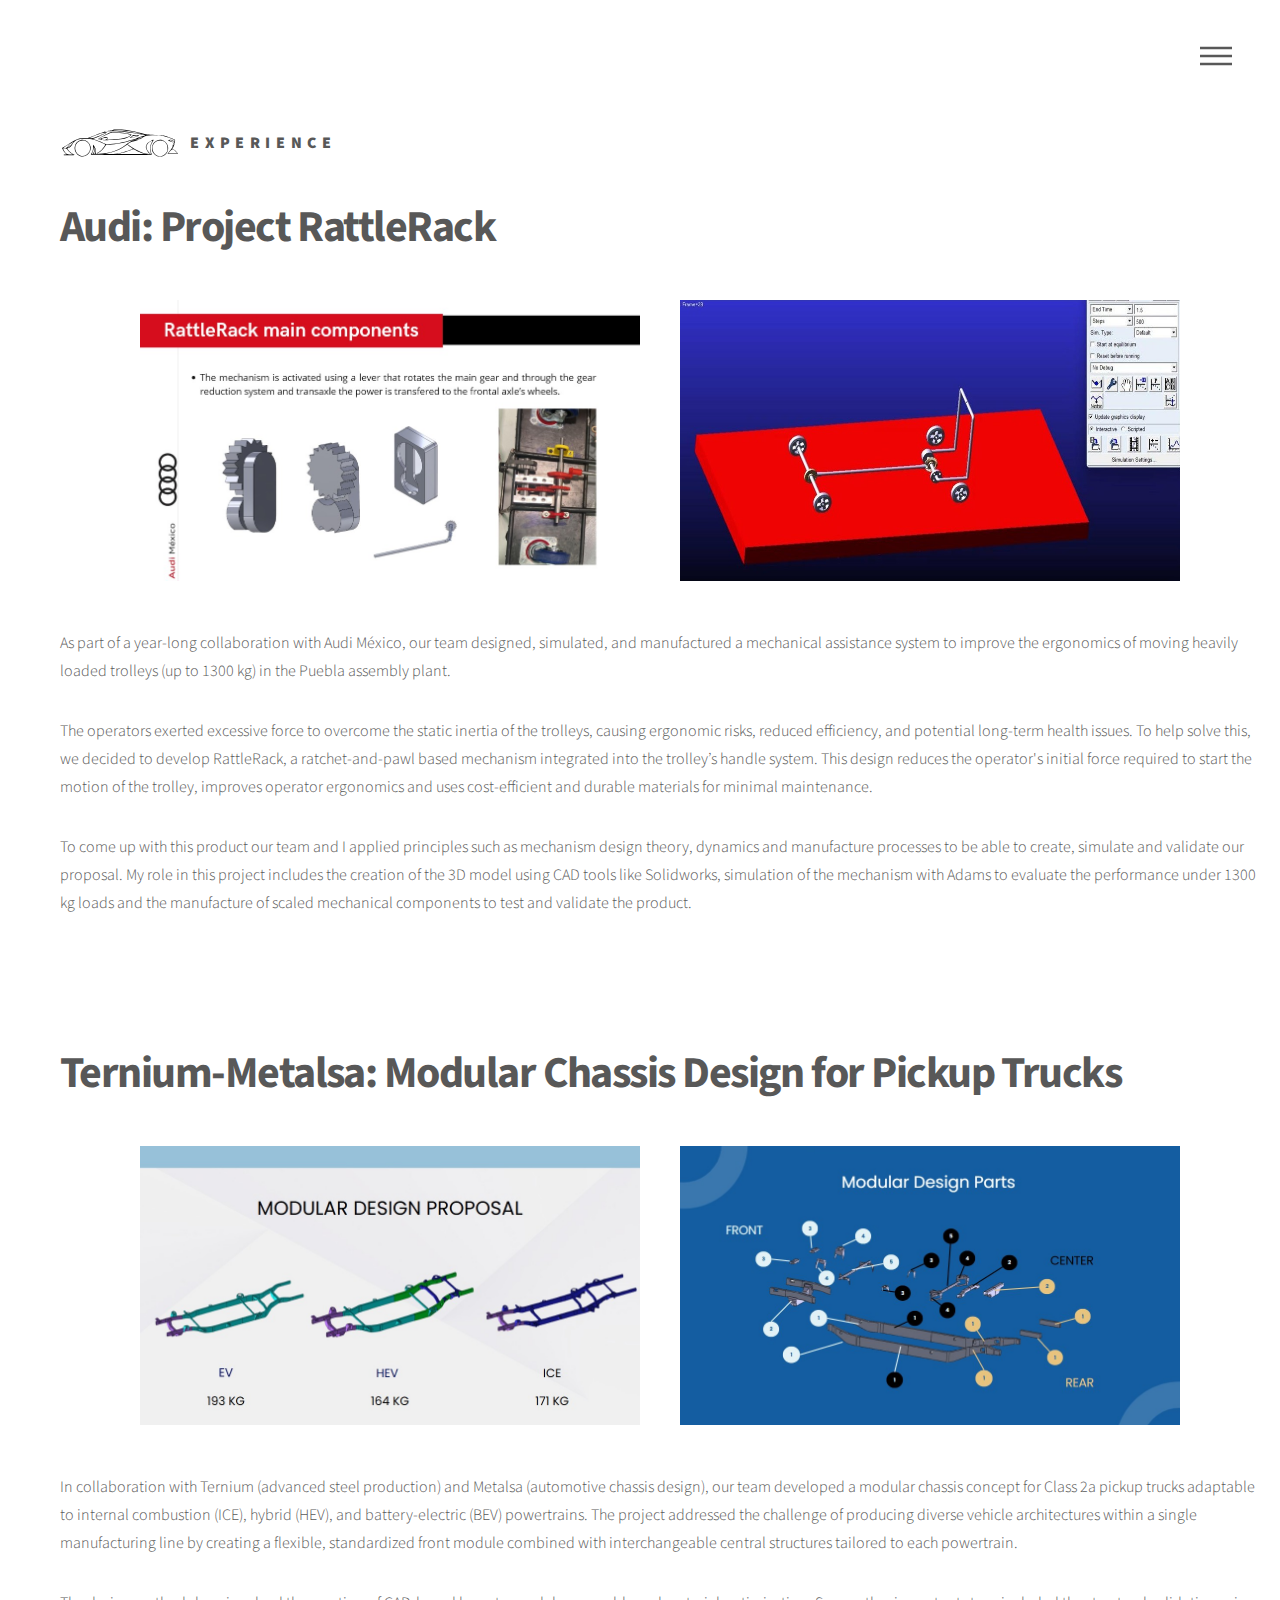
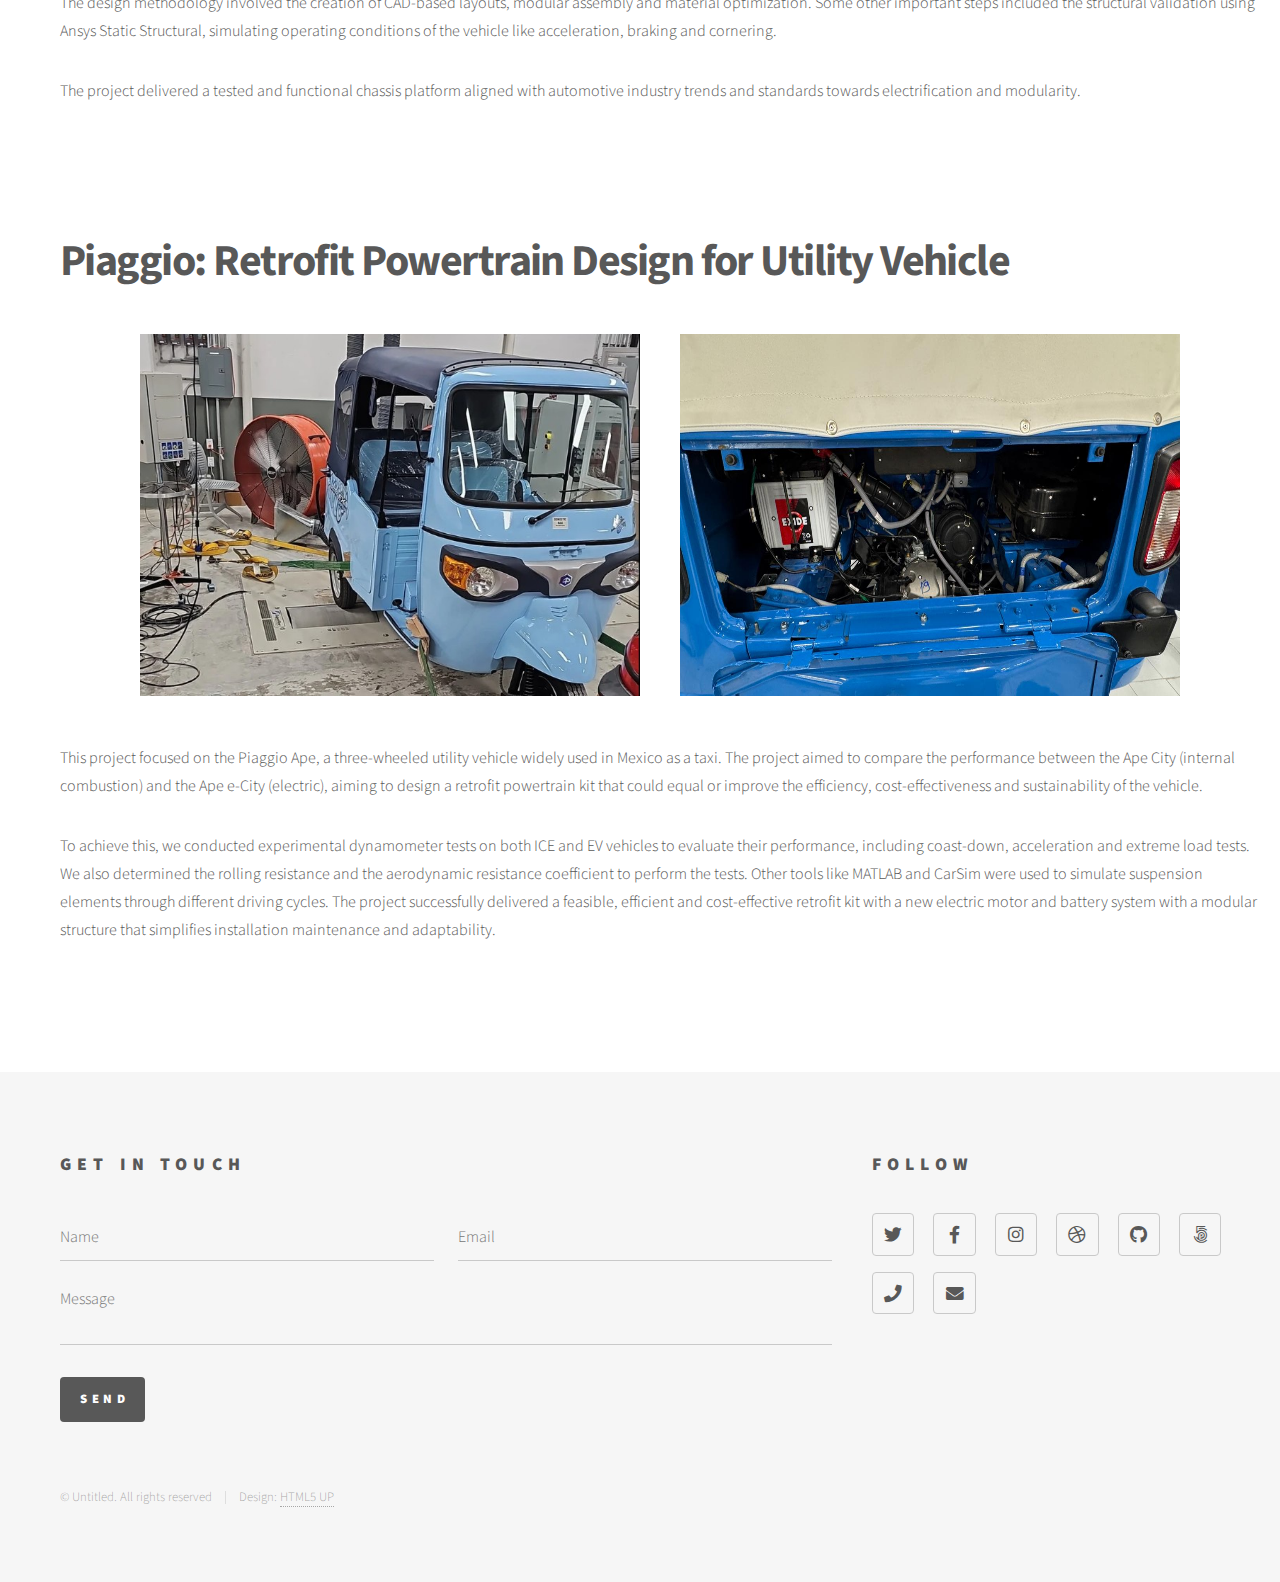
<file: experience2 copy.html>
<!DOCTYPE HTML>
<!--
	Phantom by HTML5 UP
	html5up.net | @ajlkn
	Free for personal and commercial use under the CCA 3.0 license (html5up.net/license)
-->
<html>
	<head>
		<title>My Portfolio</title>
		<meta charset="utf-8" />
		<meta name="viewport" content="width=device-width, initial-scale=1, user-scalable=no" />
		<link rel="stylesheet" href="assets/css/main.css" />
		<noscript><link rel="stylesheet" href="assets/css/noscript.css" /></noscript>
	</head>
	<body class="is-preload">
		<!-- Wrapper -->
			<div id="wrapper">

				<!-- Header -->
					<header id="header">
						<div class="inner">

							<!-- Logo -->
								<a href="index.html" class="logo">
									<span class="symbol"><img src="images/logo.svg" alt="" /></span><span class="title">Experience</span>
								</a>

							<!-- Nav -->
								<nav>
									<ul>
										<li><a href="#menu">Menu</a></li>
									</ul>
								</nav>

						</div>
					</header>

				<!-- Menu -->
					<nav id="menu">
						<h2>Menu</h2>
						<ul>
							<li><a href="aboutme.html">About Me</a></li>
							<li><a href="experience2.html">Experience</a></li>
							<li><a href="generic.html">Skills and Certifications</a></li>
							<li><a href="generic.html">Awards and Extracurriculars</a></li>
							<li><a href="elements.html">Contacts</a></li>
						</ul>
					</nav>

				<!-- Main: Audi -->
					<div id="main">
						<div class="inner">
							<h1>Audi: Project RattleRack</h1>
							<span class="image-row"><img src="images/audi1.jpg" alt="" /><img src="images/audi2.jpg" alt="" /></span>
							<p>As part of a year-long collaboration with Audi México, our team designed, simulated, and manufactured a mechanical assistance system to improve the ergonomics of moving heavily loaded trolleys (up to 1300 kg) in the Puebla assembly plant.</p>
							<p>The operators exerted excessive force to overcome the static inertia of the trolleys, causing ergonomic risks, reduced efficiency, and potential long-term health issues. To help solve this, we decided to develop RattleRack, a ratchet-and-pawl based mechanism integrated into the trolley’s handle system. This design reduces the operator's initial force required to start the motion of the trolley, improves operator ergonomics and uses cost-efficient and durable materials for minimal maintenance.</p>
							<p>To come up with this product our team and I applied principles such as mechanism design theory, dynamics and manufacture processes to be able to create, simulate and validate our proposal. My role in this project includes the creation of the 3D model using CAD tools like Solidworks, simulation of the mechanism with Adams to evaluate the performance under 1300 kg loads and the manufacture of scaled mechanical components to test and validate the product.</p>
						</div>
					</div>

				<!-- Main: Ternium-Metalsa -->
					<div id="main">
						<div class="inner">
							<h1>Ternium-Metalsa: Modular Chassis Design for Pickup Trucks</h1>
							<span class="image-row"><img src="images/ternium1.jpg" alt="" /><img src="images/ternium2.jpg" alt="" /></span>
							<p>In collaboration with Ternium (advanced steel production) and Metalsa (automotive chassis design), our team developed a modular chassis concept for Class 2a pickup trucks adaptable to internal combustion (ICE), hybrid (HEV), and battery-electric (BEV) powertrains. The project addressed the challenge of producing diverse vehicle architectures within a single manufacturing line by creating a flexible, standardized front module combined with interchangeable central structures tailored to each powertrain.</p>
							<p>The design methodology involved the creation of CAD-based layouts, modular assembly and material optimization. Some other important steps included the structural validation using Ansys Static Structural, simulating operating conditions of the vehicle like acceleration, braking and cornering.</p>
							<p>The project delivered a tested and functional chassis platform aligned with automotive industry trends and standards towards electrification and modularity.</p>
						</div>
					</div>

				<!-- Main: Piaggio -->
					<div id="main">
						<div class="inner">
							<h1>Piaggio: Retrofit Powertrain Design for Utility Vehicle</h1>
							<span class="image-row"><img src="images/piaggio1.jpg" alt="" /><img src="images/piaggio2.jpg" alt="" /></span>
							<p>This project focused on the Piaggio Ape, a three-wheeled utility vehicle widely used in Mexico as a taxi. The project aimed to compare the performance between the Ape City (internal combustion) and the Ape e-City (electric), aiming to design a retrofit powertrain kit that could equal or improve the efficiency, cost-effectiveness and sustainability of the vehicle.</p>		
							<p>To achieve this, we conducted experimental dynamometer tests on both ICE and EV vehicles to evaluate their performance, including coast-down, acceleration and extreme load tests. We also determined the rolling resistance and the aerodynamic resistance coefficient to perform the tests. Other tools like MATLAB and CarSim were used to simulate suspension elements through different driving cycles. The project successfully delivered a feasible, efficient and cost-effective retrofit kit with a new electric motor and battery system with a modular structure that simplifies installation maintenance and adaptability.</p>
						</div>
					</div>

				<!-- Footer -->
					<footer id="footer">
						<div class="inner">
							<section>
								<h2>Get in touch</h2>
								<form method="post" action="#">
									<div class="fields">
										<div class="field half">
											<input type="text" name="name" id="name" placeholder="Name" />
										</div>
										<div class="field half">
											<input type="email" name="email" id="email" placeholder="Email" />
										</div>
										<div class="field">
											<textarea name="message" id="message" placeholder="Message"></textarea>
										</div>
									</div>
									<ul class="actions">
										<li><input type="submit" value="Send" class="primary" /></li>
									</ul>
								</form>
							</section>
							<section>
								<h2>Follow</h2>
								<ul class="icons">
									<li><a href="#" class="icon brands style2 fa-twitter"><span class="label">Twitter</span></a></li>
									<li><a href="#" class="icon brands style2 fa-facebook-f"><span class="label">Facebook</span></a></li>
									<li><a href="#" class="icon brands style2 fa-instagram"><span class="label">Instagram</span></a></li>
									<li><a href="#" class="icon brands style2 fa-dribbble"><span class="label">Dribbble</span></a></li>
									<li><a href="#" class="icon brands style2 fa-github"><span class="label">GitHub</span></a></li>
									<li><a href="#" class="icon brands style2 fa-500px"><span class="label">500px</span></a></li>
									<li><a href="#" class="icon solid style2 fa-phone"><span class="label">Phone</span></a></li>
									<li><a href="#" class="icon solid style2 fa-envelope"><span class="label">Email</span></a></li>
								</ul>
							</section>
							<ul class="copyright">
								<li>&copy; Untitled. All rights reserved</li><li>Design: <a href="http://html5up.net">HTML5 UP</a></li>
							</ul>
						</div>
					</footer>

			</div>

		<!-- Scripts -->
			<script src="assets/js/jquery.min.js"></script>
			<script src="assets/js/browser.min.js"></script>
			<script src="assets/js/breakpoints.min.js"></script>
			<script src="assets/js/util.js"></script>
			<script src="assets/js/main.js"></script>

	</body>
</html>
</file>
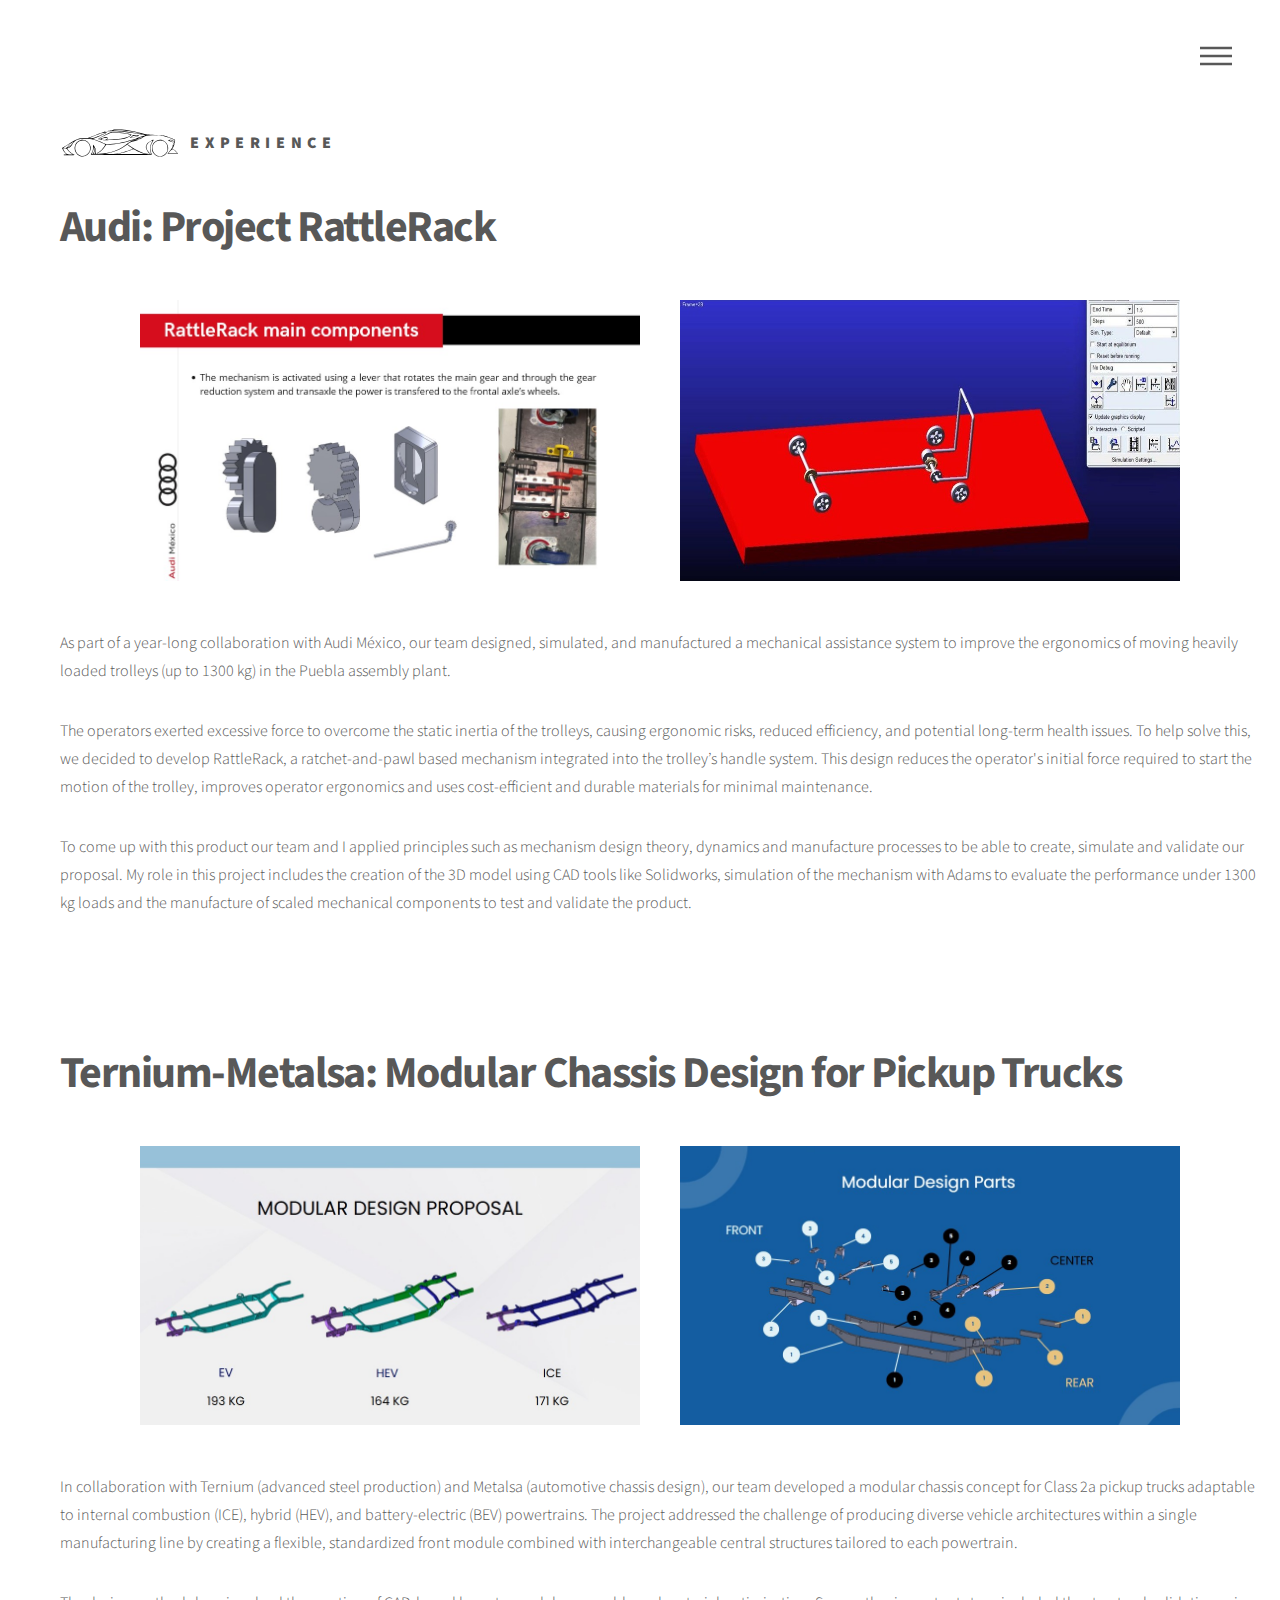
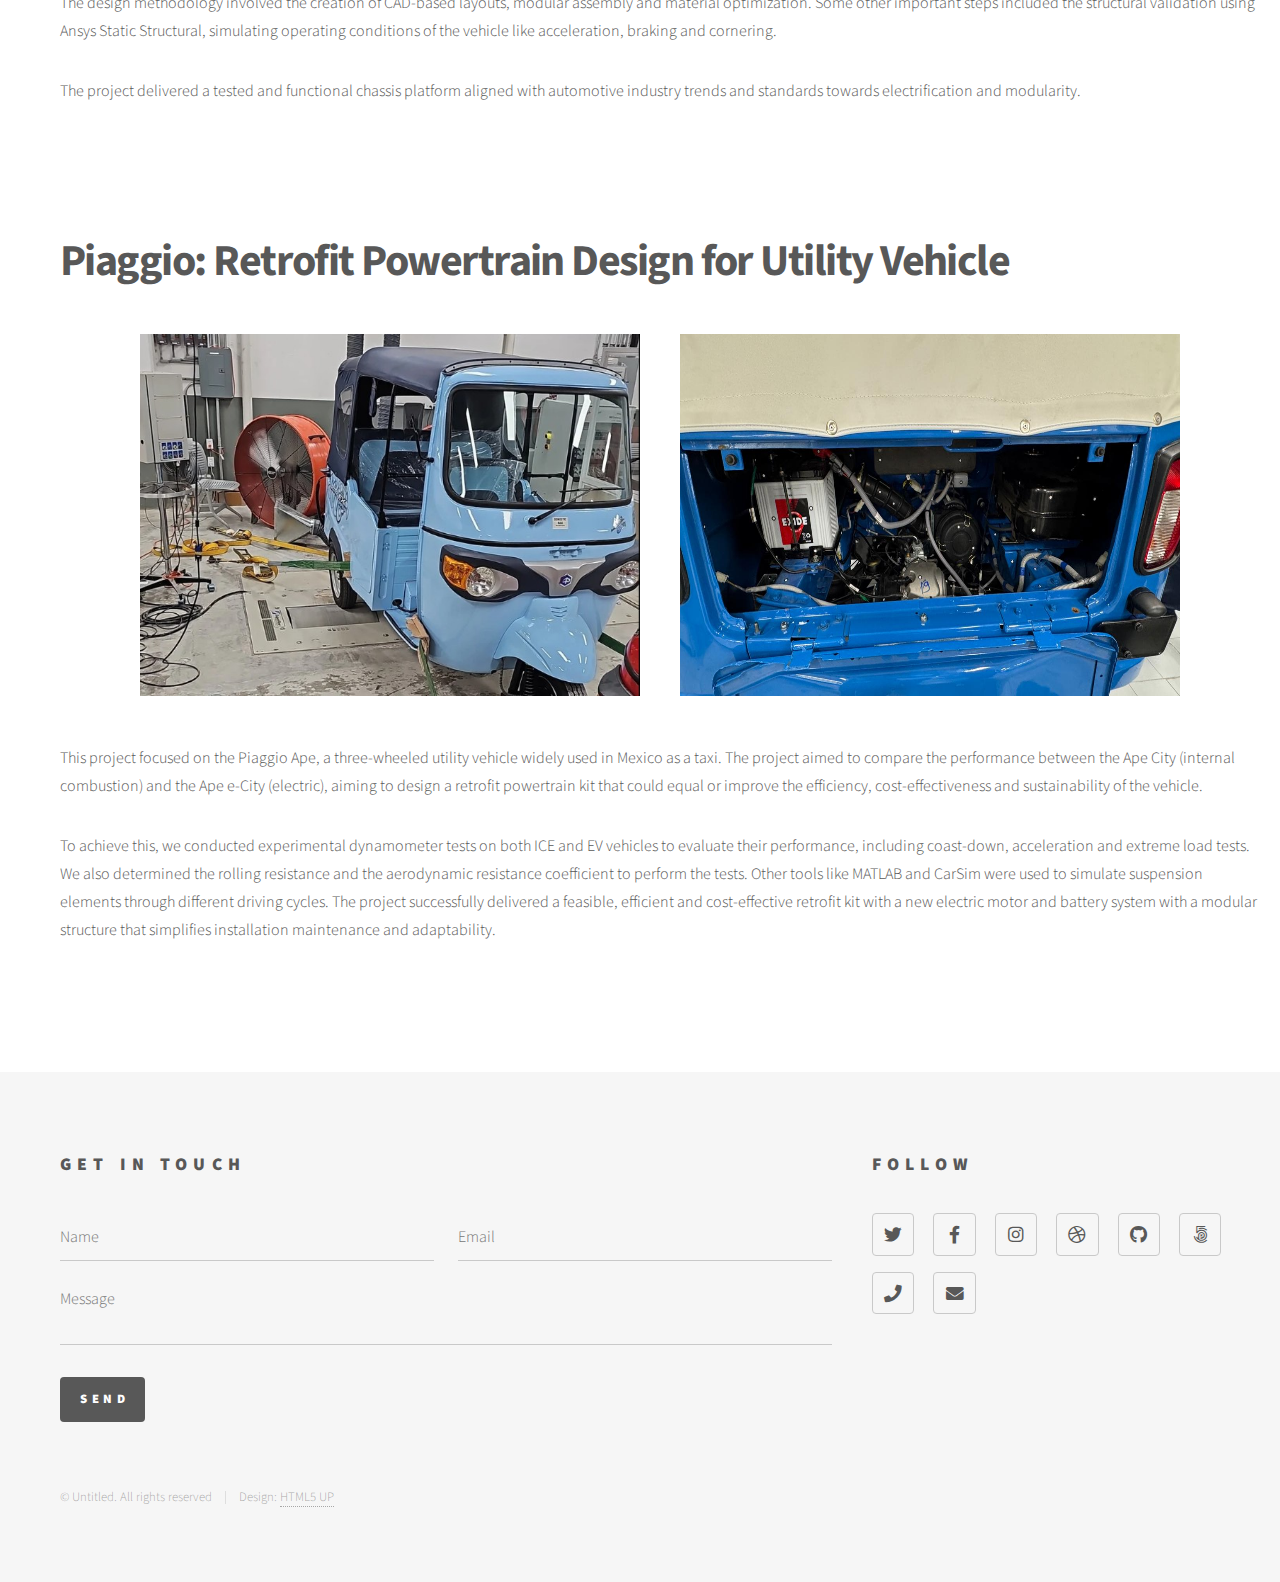
<file: experience2.html>
<!DOCTYPE HTML>
<!--
	Phantom by HTML5 UP
	html5up.net | @ajlkn
	Free for personal and commercial use under the CCA 3.0 license (html5up.net/license)
-->
<html>
	<head>
		<title>My Portfolio - Hiram Jiménez</title>
		<meta charset="utf-8" />
		<meta name="viewport" content="width=device-width, initial-scale=1, user-scalable=no" />
		<link rel="stylesheet" href="assets/css/main.css" />
		<noscript><link rel="stylesheet" href="assets/css/noscript.css" /></noscript>
	</head>
	<body class="is-preload">
		<!-- Wrapper -->
			<div id="wrapper">

				<!-- Header -->
					<header id="header">
						<div class="inner">

							<!-- Logo -->
								<a href="index.html" class="logo">
									<span class="symbol"><img src="images/logo.svg" alt="" /></span><span class="title">Experience</span>
								</a>

							<!-- Nav -->
								<nav>
									<ul>
										<li><a href="#menu">Menu</a></li>
									</ul>
								</nav>

						</div>
					</header>

				<!-- Menu -->
					<nav id="menu">
						<h2>Menu</h2>
						<ul>
							<li><a href="aboutme.html">About Me</a></li>
							<li><a href="experience2.html">Experience</a></li>
							<li><a href="awards and certifications.html">Skills and Certifications</a></li>
						</ul>
					</nav>

				<!-- Main: Audi -->
					<div id="main">
						<div class="inner">
							<h1>Audi: Project RattleRack</h1>
							<span class="image-row"><img src="images/audi1.jpg" alt="" /><img src="images/audi2.jpg" alt="" /></span>
							<p>As part of a year-long collaboration with Audi México, our team designed, simulated, and manufactured a mechanical assistance system to improve the ergonomics of moving heavily loaded trolleys (up to 1300 kg) in the Puebla assembly plant.</p>
							<p>The operators exerted excessive force to overcome the static inertia of the trolleys, causing ergonomic risks, reduced efficiency, and potential long-term health issues. To help solve this, we decided to develop RattleRack, a ratchet-and-pawl based mechanism integrated into the trolley’s handle system. This design reduces the operator's initial force required to start the motion of the trolley, improves operator ergonomics and uses cost-efficient and durable materials for minimal maintenance.</p>
							<p>To come up with this product our team and I applied principles such as mechanism design theory, dynamics and manufacture processes to be able to create, simulate and validate our proposal. My role in this project includes the creation of the 3D model using CAD tools like Solidworks, simulation of the mechanism with Adams to evaluate the performance under 1300 kg loads and the manufacture of scaled mechanical components to test and validate the product.</p>
						</div>
					</div>

				<!-- Main: Ternium-Metalsa -->
					<div id="main">
						<div class="inner">
							<h1>Ternium-Metalsa: Modular Chassis Design for Pickup Trucks</h1>
							<span class="image-row"><img src="images/ternium1.jpg" alt="" /><img src="images/ternium2.jpg" alt="" /></span>
							<p>In collaboration with Ternium (advanced steel production) and Metalsa (automotive chassis design), our team developed a modular chassis concept for Class 2a pickup trucks adaptable to internal combustion (ICE), hybrid (HEV), and battery-electric (BEV) powertrains. The project addressed the challenge of producing diverse vehicle architectures within a single manufacturing line by creating a flexible, standardized front module combined with interchangeable central structures tailored to each powertrain.</p>
							<p>The design methodology involved the creation of CAD-based layouts, modular assembly and material optimization. Some other important steps included the structural validation using Ansys Static Structural, simulating operating conditions of the vehicle like acceleration, braking and cornering.</p>
							<p>The project delivered a tested and functional chassis platform aligned with automotive industry trends and standards towards electrification and modularity.</p>
						</div>
					</div>

				<!-- Main: Piaggio -->
					<div id="main">
						<div class="inner">
							<h1>Piaggio: Retrofit Powertrain Design for Utility Vehicle</h1>
							<span class="image-row"><img src="images/piaggio1.jpg" alt="" /><img src="images/piaggio2.jpg" alt="" /></span>
							<p>This project focused on the Piaggio Ape, a three-wheeled utility vehicle widely used in Mexico as a taxi. The project aimed to compare the performance between the Ape City (internal combustion) and the Ape e-City (electric), aiming to design a retrofit powertrain kit that could equal or improve the efficiency, cost-effectiveness and sustainability of the vehicle.</p>		
							<p>To achieve this, we conducted experimental dynamometer tests on both ICE and EV vehicles to evaluate their performance, including coast-down, acceleration and extreme load tests. We also determined the rolling resistance and the aerodynamic resistance coefficient to perform the tests. Other tools like MATLAB and CarSim were used to simulate suspension elements through different driving cycles. The project successfully delivered a feasible, efficient and cost-effective retrofit kit with a new electric motor and battery system with a modular structure that simplifies installation maintenance and adaptability.</p>
						</div>
					</div>

				<!-- Footer -->
					<footer id="footer">
						<div class="inner">
							<section>
								<h2>Get in touch</h2>
								<form method="post" action="#">
									<div class="fields">
										<div class="field half">
											<input type="text" name="name" id="name" placeholder="Name" />
										</div>
										<div class="field half">
											<input type="email" name="email" id="email" placeholder="Email" />
										</div>
										<div class="field">
											<textarea name="message" id="message" placeholder="Message"></textarea>
										</div>
									</div>
									<ul class="actions">
										<li><input type="submit" value="Send" class="primary" /></li>
									</ul>
								</form>
							</section>
							<section>
								<h2>Follow</h2>
								<ul class="icons">
									<li><a href="#" class="icon brands style2 fa-twitter"><span class="label">Twitter</span></a></li>
									<li><a href="#" class="icon brands style2 fa-facebook-f"><span class="label">Facebook</span></a></li>
									<li><a href="#" class="icon brands style2 fa-instagram"><span class="label">Instagram</span></a></li>
									<li><a href="#" class="icon brands style2 fa-dribbble"><span class="label">Dribbble</span></a></li>
									<li><a href="#" class="icon brands style2 fa-github"><span class="label">GitHub</span></a></li>
									<li><a href="#" class="icon brands style2 fa-500px"><span class="label">500px</span></a></li>
									<li><a href="#" class="icon solid style2 fa-phone"><span class="label">Phone</span></a></li>
									<li><a href="#" class="icon solid style2 fa-envelope"><span class="label">Email</span></a></li>
								</ul>
							</section>
							<ul class="copyright">
								<li>&copy; Untitled. All rights reserved</li><li>Design: <a href="http://html5up.net">HTML5 UP</a></li>
							</ul>
						</div>
					</footer>

			</div>

		<!-- Scripts -->
			<script src="assets/js/jquery.min.js"></script>
			<script src="assets/js/browser.min.js"></script>
			<script src="assets/js/breakpoints.min.js"></script>
			<script src="assets/js/util.js"></script>
			<script src="assets/js/main.js"></script>

	</body>
</html>
</file>
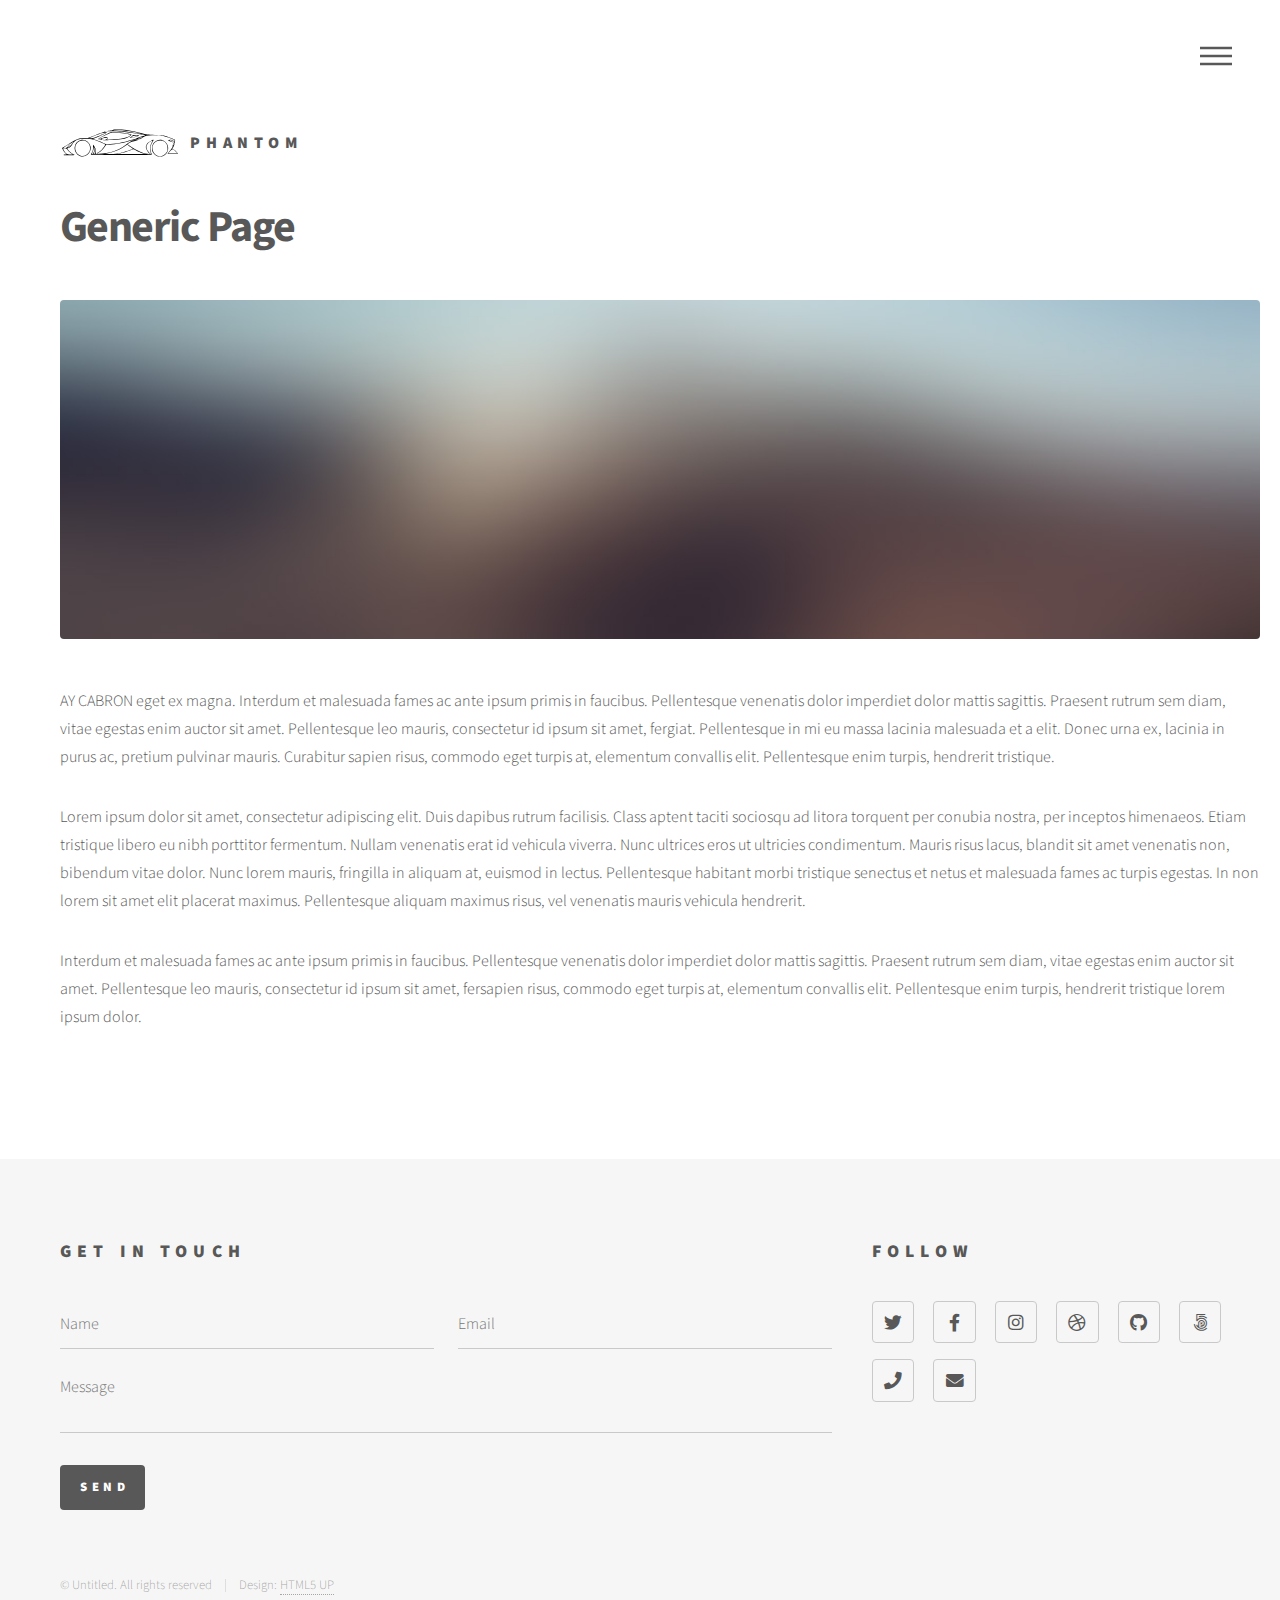
<file: generic.html>
<!DOCTYPE HTML>
<!--
	Phantom by HTML5 UP
	html5up.net | @ajlkn
	Free for personal and commercial use under the CCA 3.0 license (html5up.net/license)
-->
<html>
	<head>
		<title>Generic - Phantom by HTML5 UP</title>
		<meta charset="utf-8" />
		<meta name="viewport" content="width=device-width, initial-scale=1, user-scalable=no" />
		<link rel="stylesheet" href="assets/css/main.css" />
		<noscript><link rel="stylesheet" href="assets/css/noscript.css" /></noscript>
	</head>
	<body class="is-preload">
		<!-- Wrapper -->
			<div id="wrapper">

				<!-- Header -->
					<header id="header">
						<div class="inner">

							<!-- Logo -->
								<a href="index.html" class="logo">
									<span class="symbol"><img src="images/logo.svg" alt="" /></span><span class="title">Phantom</span>
								</a>

							<!-- Nav -->
								<nav>
									<ul>
										<li><a href="#menu">Menu</a></li>
									</ul>
								</nav>

						</div>
					</header>
					
				<!-- Menu -->
					<nav id="menu">
						<h2>Menu</h2>
						<ul>
							<li><a href="index.html">Home</a></li>
							<li><a href="generic.html">Ipsum veroeros</a></li>
							<li><a href="generic.html">Tempus etiam</a></li>
							<li><a href="generic.html">Consequat dolor</a></li>
							<li><a href="elements.html">Elements</a></li>
						</ul>
					</nav>

				<!-- Main -->
					<div id="main">
						<div class="inner">
							<h1>Generic Page</h1>
							<span class="image main"><img src="images/pic13.jpg" alt="" /></span>
							<p>AY CABRON eget ex magna. Interdum et malesuada fames ac ante ipsum primis in faucibus. Pellentesque venenatis dolor imperdiet dolor mattis sagittis. Praesent rutrum sem diam, vitae egestas enim auctor sit amet. Pellentesque leo mauris, consectetur id ipsum sit amet, fergiat. Pellentesque in mi eu massa lacinia malesuada et a elit. Donec urna ex, lacinia in purus ac, pretium pulvinar mauris. Curabitur sapien risus, commodo eget turpis at, elementum convallis elit. Pellentesque enim turpis, hendrerit tristique.</p>
							<p>Lorem ipsum dolor sit amet, consectetur adipiscing elit. Duis dapibus rutrum facilisis. Class aptent taciti sociosqu ad litora torquent per conubia nostra, per inceptos himenaeos. Etiam tristique libero eu nibh porttitor fermentum. Nullam venenatis erat id vehicula viverra. Nunc ultrices eros ut ultricies condimentum. Mauris risus lacus, blandit sit amet venenatis non, bibendum vitae dolor. Nunc lorem mauris, fringilla in aliquam at, euismod in lectus. Pellentesque habitant morbi tristique senectus et netus et malesuada fames ac turpis egestas. In non lorem sit amet elit placerat maximus. Pellentesque aliquam maximus risus, vel venenatis mauris vehicula hendrerit.</p>
							<p>Interdum et malesuada fames ac ante ipsum primis in faucibus. Pellentesque venenatis dolor imperdiet dolor mattis sagittis. Praesent rutrum sem diam, vitae egestas enim auctor sit amet. Pellentesque leo mauris, consectetur id ipsum sit amet, fersapien risus, commodo eget turpis at, elementum convallis elit. Pellentesque enim turpis, hendrerit tristique lorem ipsum dolor.</p>
						</div>
					</div>

				<!-- Footer -->
					<footer id="footer">
						<div class="inner">
							<section>
								<h2>Get in touch</h2>
								<form method="post" action="#">
									<div class="fields">
										<div class="field half">
											<input type="text" name="name" id="name" placeholder="Name" />
										</div>
										<div class="field half">
											<input type="email" name="email" id="email" placeholder="Email" />
										</div>
										<div class="field">
											<textarea name="message" id="message" placeholder="Message"></textarea>
										</div>
									</div>
									<ul class="actions">
										<li><input type="submit" value="Send" class="primary" /></li>
									</ul>
								</form>
							</section>
							<section>
								<h2>Follow</h2>
								<ul class="icons">
									<li><a href="#" class="icon brands style2 fa-twitter"><span class="label">Twitter</span></a></li>
									<li><a href="#" class="icon brands style2 fa-facebook-f"><span class="label">Facebook</span></a></li>
									<li><a href="#" class="icon brands style2 fa-instagram"><span class="label">Instagram</span></a></li>
									<li><a href="#" class="icon brands style2 fa-dribbble"><span class="label">Dribbble</span></a></li>
									<li><a href="#" class="icon brands style2 fa-github"><span class="label">GitHub</span></a></li>
									<li><a href="#" class="icon brands style2 fa-500px"><span class="label">500px</span></a></li>
									<li><a href="#" class="icon solid style2 fa-phone"><span class="label">Phone</span></a></li>
									<li><a href="#" class="icon solid style2 fa-envelope"><span class="label">Email</span></a></li>
								</ul>
							</section>
							<ul class="copyright">
								<li>&copy; Untitled. All rights reserved</li><li>Design: <a href="http://html5up.net">HTML5 UP</a></li>
							</ul>
						</div>
					</footer>

			</div>

		<!-- Scripts -->
			<script src="assets/js/jquery.min.js"></script>
			<script src="assets/js/browser.min.js"></script>
			<script src="assets/js/breakpoints.min.js"></script>
			<script src="assets/js/util.js"></script>
			<script src="assets/js/main.js"></script>

	</body>
</html>
</file>
<file: assets/css/noscript.css>
/*
	Phantom by HTML5 UP
	html5up.net | @ajlkn
	Free for personal and commercial use under the CCA 3.0 license (html5up.net/license)
*/

/* Tiles */

	body.is-preload .tiles article {
		-moz-transform: none;
		-webkit-transform: none;
		-ms-transform: none;
		transform: none;
		opacity: 1;
	}
</file>
<file: assets/css/main.css>
@import url(fontawesome-all.min.css);
@import url("https://fonts.googleapis.com/css?family=Source+Sans+Pro:300,700,900");

/*
	Phantom by HTML5 UP
	html5up.net | @ajlkn
	Free for personal and commercial use under the CCA 3.0 license (html5up.net/license)
*/

html, body, div, span, applet, object,
iframe, h1, h2, h3, h4, h5, h6, p, blockquote,
pre, a, abbr, acronym, address, big, cite,
code, del, dfn, em, img, ins, kbd, q, s, samp,
small, strike, strong, sub, sup, tt, var, b,
u, i, center, dl, dt, dd, ol, ul, li, fieldset,
form, label, legend, table, caption, tbody,
tfoot, thead, tr, th, td, article, aside,
canvas, details, embed, figure, figcaption,
footer, header, hgroup, menu, nav, output, ruby,
section, summary, time, mark, audio, video {
	margin: 0;
	padding: 0;
	border: 0;
	font-size: 100%;
	font: inherit;
	vertical-align: baseline;}

article, aside, details, figcaption, figure,
footer, header, hgroup, menu, nav, section {
	display: block;}

body {
	line-height: 1;
}

ol, ul {
	list-style: none;
}

blockquote, q {
	quotes: none;
}

	blockquote:before, blockquote:after, q:before, q:after {
		content: '';
		content: none;
	}

table {
	border-collapse: collapse;
	border-spacing: 0;
}

body {
	-webkit-text-size-adjust: none;
}

mark {
	background-color: transparent;
	color: inherit;
}

input::-moz-focus-inner {
	border: 0;
	padding: 0;
}

input, select, textarea {
	-moz-appearance: none;
	-webkit-appearance: none;
	-ms-appearance: none;
	appearance: none;
}

/* Basic */

	@-ms-viewport {
		width: device-width;
	}

	body {
		-ms-overflow-style: scrollbar;
	}

	@media screen and (max-width: 480px) {

		html, body {
			min-width: 320px;
		}

	}

	html {
		box-sizing: border-box;
	}

	*, *:before, *:after {
		box-sizing: inherit;
	}

	body {
		background: #ffffff;
	}

		body.is-preload *, body.is-preload *:before, body.is-preload *:after {
			-moz-animation: none !important;
			-webkit-animation: none !important;
			-ms-animation: none !important;
			animation: none !important;
			-moz-transition: none !important;
			-webkit-transition: none !important;
			-ms-transition: none !important;
			transition: none !important;
		}

/* Type */

	body, input, select, textarea {
		color: #585858;
		font-family: "Source Sans Pro", Helvetica, sans-serif;
		font-size: 16pt;
		font-weight: 300;
		line-height: 1.75;
	}

		@media screen and (max-width: 1680px) {

			body, input, select, textarea {
				font-size: 14pt;
			}

		}

		@media screen and (max-width: 1280px) {

			body, input, select, textarea {
				font-size: 12pt;
			}

		}

	a {
		-moz-transition: border-bottom-color 0.2s ease, color 0.2s ease;
		-webkit-transition: border-bottom-color 0.2s ease, color 0.2s ease;
		-ms-transition: border-bottom-color 0.2s ease, color 0.2s ease;
		transition: border-bottom-color 0.2s ease, color 0.2s ease;
		text-decoration: none;
		color: #585858;
		border-bottom: dotted 1px rgba(88, 88, 88, 0.5);
	}

		a:hover {
			border-bottom-color: transparent;
			color: #f2849e !important;
		}

	strong, b {
		font-weight: 900;
	}

	em, i {
		font-style: italic;
	}

	p {
		margin: 0 0 2em 0;
	}

	h1 {
		font-size: 2.75em;
		font-weight: 700;
		line-height: 1.3;
		margin: 0 0 1em 0;
		letter-spacing: -0.035em;
	}

		h1 a {
			color: inherit;
		}

		@media screen and (max-width: 736px) {

			h1 {
				font-size: 2em;
				margin: 0 0 1em 0;
			}

		}

		@media screen and (max-width: 360px) {

			h1 {
				font-size: 1.75em;
			}

		}

	h2, h3, h4, h5, h6 {
		font-weight: 900;
		line-height: 1.5;
		margin: 0 0 2em 0;
		text-transform: uppercase;
		letter-spacing: 0.35em;
	}

		h2 a, h3 a, h4 a, h5 a, h6 a {
			color: inherit;
		}

	h2 {
		font-size: 1.1em;
	}

	h3 {
		font-size: 1em;
	}

	h4 {
		font-size: 0.8em;
	}

	h5 {
		font-size: 0.8em;
	}

	h6 {
		font-size: 0.8em;
	}

	@media screen and (max-width: 980px) {

		h1 br, h2 br, h3 br, h4 br, h5 br, h6 br {
			display: none;
		}

	}

	@media screen and (max-width: 736px) {

		h2 {
			font-size: 1em;
		}

		h3 {
			font-size: 0.8em;
		}

	}

	sub {
		font-size: 0.8em;
		position: relative;
		top: 0.5em;
	}

	sup {
		font-size: 0.8em;
		position: relative;
		top: -0.5em;
	}

	blockquote {
		border-left: solid 4px #c9c9c9;
		font-style: italic;
		margin: 0 0 2em 0;
		padding: 0.5em 0 0.5em 2em;
	}

	code {
		background: rgba(144, 144, 144, 0.075);
		border-radius: 4px;
		border: solid 1px #c9c9c9;
		font-family: "Courier New", monospace;
		font-size: 0.9em;
		margin: 0 0.25em;
		padding: 0.25em 0.65em;
	}

	pre {
		-webkit-overflow-scrolling: touch;
		font-family: "Courier New", monospace;
		font-size: 0.9em;
		margin: 0 0 2em 0;
	}

		pre code {
			display: block;
			line-height: 1.75;
			padding: 1em 1.5em;
			overflow-x: auto;
		}

	hr {
		border: 0;
		border-bottom: solid 1px #c9c9c9;
		margin: 2em 0;
	}

		hr.major {
			margin: 3em 0;
		}

	.align-left {
		text-align: left;
	}

	.align-center {
		text-align: center;
	}

	.align-right {
		text-align: right;
	}

/* Row */

	.row {
		display: flex;
		flex-wrap: wrap;
		box-sizing: border-box;
		align-items: stretch;
	}

		.row > * {
			box-sizing: border-box;
		}

		.row.gtr-uniform > * > :last-child {
			margin-bottom: 0;
		}

		.row.aln-left {
			justify-content: flex-start;
		}

		.row.aln-center {
			justify-content: center;
		}

		.row.aln-right {
			justify-content: flex-end;
		}

		.row.aln-top {
			align-items: flex-start;
		}

		.row.aln-middle {
			align-items: center;
		}

		.row.aln-bottom {
			align-items: flex-end;
		}

		.row > .imp {
			order: -1;
		}

		.row > .col-1 {
			width: 8.33333%;
		}

		.row > .off-1 {
			margin-left: 8.33333%;
		}

		.row > .col-2 {
			width: 16.66667%;
		}

		.row > .off-2 {
			margin-left: 16.66667%;
		}

		.row > .col-3 {
			width: 25%;
		}

		.row > .off-3 {
			margin-left: 25%;
		}

		.row > .col-4 {
			width: 33.33333%;
		}

		.row > .off-4 {
			margin-left: 33.33333%;
		}

		.row > .col-5 {
			width: 41.66667%;
		}

		.row > .off-5 {
			margin-left: 41.66667%;
		}

		.row > .col-6 {
			width: 50%;
		}

		.row > .off-6 {
			margin-left: 50%;
		}

		.row > .col-7 {
			width: 58.33333%;
		}

		.row > .off-7 {
			margin-left: 58.33333%;
		}

		.row > .col-8 {
			width: 66.66667%;
		}

		.row > .off-8 {
			margin-left: 66.66667%;
		}

		.row > .col-9 {
			width: 75%;
		}

		.row > .off-9 {
			margin-left: 75%;
		}

		.row > .col-10 {
			width: 83.33333%;
		}

		.row > .off-10 {
			margin-left: 83.33333%;
		}

		.row > .col-11 {
			width: 91.66667%;
		}

		.row > .off-11 {
			margin-left: 91.66667%;
		}

		.row > .col-12 {
			width: 100%;
		}

		.row > .off-12 {
			margin-left: 100%;
		}

		.row.gtr-0 {
			margin-top: 0;
			margin-left: 0em;
		}

			.row.gtr-0 > * {
				padding: 0 0 0 0em;
			}

			.row.gtr-0.gtr-uniform {
				margin-top: 0em;
			}

				.row.gtr-0.gtr-uniform > * {
					padding-top: 0em;
				}

		.row.gtr-25 {
			margin-top: 0;
			margin-left: -0.5em;
		}

			.row.gtr-25 > * {
				padding: 0 0 0 0.5em;
			}

			.row.gtr-25.gtr-uniform {
				margin-top: -0.5em;
			}

				.row.gtr-25.gtr-uniform > * {
					padding-top: 0.5em;
				}

		.row.gtr-50 {
			margin-top: 0;
			margin-left: -1em;
		}

			.row.gtr-50 > * {
				padding: 0 0 0 1em;
			}

			.row.gtr-50.gtr-uniform {
				margin-top: -1em;
			}

				.row.gtr-50.gtr-uniform > * {
					padding-top: 1em;
				}

		.row {
			margin-top: 0;
			margin-left: -2em;
		}

			.row > * {
				padding: 0 0 0 2em;
			}

			.row.gtr-uniform {
				margin-top: -2em;
			}

				.row.gtr-uniform > * {
					padding-top: 2em;
				}

		.row.gtr-150 {
			margin-top: 0;
			margin-left: -3em;
		}

			.row.gtr-150 > * {
				padding: 0 0 0 3em;
			}

			.row.gtr-150.gtr-uniform {
				margin-top: -3em;
			}

				.row.gtr-150.gtr-uniform > * {
					padding-top: 3em;
				}

		.row.gtr-200 {
			margin-top: 0;
			margin-left: -4em;
		}

			.row.gtr-200 > * {
				padding: 0 0 0 4em;
			}

			.row.gtr-200.gtr-uniform {
				margin-top: -4em;
			}

				.row.gtr-200.gtr-uniform > * {
					padding-top: 4em;
				}

		@media screen and (max-width: 1680px) {

			.row {
				display: flex;
				flex-wrap: wrap;
				box-sizing: border-box;
				align-items: stretch;
			}

				.row > * {
					box-sizing: border-box;
				}

				.row.gtr-uniform > * > :last-child {
					margin-bottom: 0;
				}

				.row.aln-left {
					justify-content: flex-start;
				}

				.row.aln-center {
					justify-content: center;
				}

				.row.aln-right {
					justify-content: flex-end;
				}

				.row.aln-top {
					align-items: flex-start;
				}

				.row.aln-middle {
					align-items: center;
				}

				.row.aln-bottom {
					align-items: flex-end;
				}

				.row > .imp-xlarge {
					order: -1;
				}

				.row > .col-1-xlarge {
					width: 8.33333%;
				}

				.row > .off-1-xlarge {
					margin-left: 8.33333%;
				}

				.row > .col-2-xlarge {
					width: 16.66667%;
				}

				.row > .off-2-xlarge {
					margin-left: 16.66667%;
				}

				.row > .col-3-xlarge {
					width: 25%;
				}

				.row > .off-3-xlarge {
					margin-left: 25%;
				}

				.row > .col-4-xlarge {
					width: 33.33333%;
				}

				.row > .off-4-xlarge {
					margin-left: 33.33333%;
				}

				.row > .col-5-xlarge {
					width: 41.66667%;
				}

				.row > .off-5-xlarge {
					margin-left: 41.66667%;
				}

				.row > .col-6-xlarge {
					width: 50%;
				}

				.row > .off-6-xlarge {
					margin-left: 50%;
				}

				.row > .col-7-xlarge {
					width: 58.33333%;
				}

				.row > .off-7-xlarge {
					margin-left: 58.33333%;
				}

				.row > .col-8-xlarge {
					width: 66.66667%;
				}

				.row > .off-8-xlarge {
					margin-left: 66.66667%;
				}

				.row > .col-9-xlarge {
					width: 75%;
				}

				.row > .off-9-xlarge {
					margin-left: 75%;
				}

				.row > .col-10-xlarge {
					width: 83.33333%;
				}

				.row > .off-10-xlarge {
					margin-left: 83.33333%;
				}

				.row > .col-11-xlarge {
					width: 91.66667%;
				}

				.row > .off-11-xlarge {
					margin-left: 91.66667%;
				}

				.row > .col-12-xlarge {
					width: 100%;
				}

				.row > .off-12-xlarge {
					margin-left: 100%;
				}

				.row.gtr-0 {
					margin-top: 0;
					margin-left: 0em;
				}

					.row.gtr-0 > * {
						padding: 0 0 0 0em;
					}

					.row.gtr-0.gtr-uniform {
						margin-top: 0em;
					}

						.row.gtr-0.gtr-uniform > * {
							padding-top: 0em;
						}

				.row.gtr-25 {
					margin-top: 0;
					margin-left: -0.5em;
				}

					.row.gtr-25 > * {
						padding: 0 0 0 0.5em;
					}

					.row.gtr-25.gtr-uniform {
						margin-top: -0.5em;
					}

						.row.gtr-25.gtr-uniform > * {
							padding-top: 0.5em;
						}

				.row.gtr-50 {
					margin-top: 0;
					margin-left: -1em;
				}

					.row.gtr-50 > * {
						padding: 0 0 0 1em;
					}

					.row.gtr-50.gtr-uniform {
						margin-top: -1em;
					}

						.row.gtr-50.gtr-uniform > * {
							padding-top: 1em;
						}

				.row {
					margin-top: 0;
					margin-left: -2em;
				}

					.row > * {
						padding: 0 0 0 2em;
					}

					.row.gtr-uniform {
						margin-top: -2em;
					}

						.row.gtr-uniform > * {
							padding-top: 2em;
						}

				.row.gtr-150 {
					margin-top: 0;
					margin-left: -3em;
				}

					.row.gtr-150 > * {
						padding: 0 0 0 3em;
					}

					.row.gtr-150.gtr-uniform {
						margin-top: -3em;
					}

						.row.gtr-150.gtr-uniform > * {
							padding-top: 3em;
						}

				.row.gtr-200 {
					margin-top: 0;
					margin-left: -4em;
				}

					.row.gtr-200 > * {
						padding: 0 0 0 4em;
					}

					.row.gtr-200.gtr-uniform {
						margin-top: -4em;
					}

						.row.gtr-200.gtr-uniform > * {
							padding-top: 4em;
						}

		}

		@media screen and (max-width: 1280px) {

			.row {
				display: flex;
				flex-wrap: wrap;
				box-sizing: border-box;
				align-items: stretch;
			}

				.row > * {
					box-sizing: border-box;
				}

				.row.gtr-uniform > * > :last-child {
					margin-bottom: 0;
				}

				.row.aln-left {
					justify-content: flex-start;
				}

				.row.aln-center {
					justify-content: center;
				}

				.row.aln-right {
					justify-content: flex-end;
				}

				.row.aln-top {
					align-items: flex-start;
				}

				.row.aln-middle {
					align-items: center;
				}

				.row.aln-bottom {
					align-items: flex-end;
				}

				.row > .imp-large {
					order: -1;
				}

				.row > .col-1-large {
					width: 8.33333%;
				}

				.row > .off-1-large {
					margin-left: 8.33333%;
				}

				.row > .col-2-large {
					width: 16.66667%;
				}

				.row > .off-2-large {
					margin-left: 16.66667%;
				}

				.row > .col-3-large {
					width: 25%;
				}

				.row > .off-3-large {
					margin-left: 25%;
				}

				.row > .col-4-large {
					width: 33.33333%;
				}

				.row > .off-4-large {
					margin-left: 33.33333%;
				}

				.row > .col-5-large {
					width: 41.66667%;
				}

				.row > .off-5-large {
					margin-left: 41.66667%;
				}

				.row > .col-6-large {
					width: 50%;
				}

				.row > .off-6-large {
					margin-left: 50%;
				}

				.row > .col-7-large {
					width: 58.33333%;
				}

				.row > .off-7-large {
					margin-left: 58.33333%;
				}

				.row > .col-8-large {
					width: 66.66667%;
				}

				.row > .off-8-large {
					margin-left: 66.66667%;
				}

				.row > .col-9-large {
					width: 75%;
				}

				.row > .off-9-large {
					margin-left: 75%;
				}

				.row > .col-10-large {
					width: 83.33333%;
				}

				.row > .off-10-large {
					margin-left: 83.33333%;
				}

				.row > .col-11-large {
					width: 91.66667%;
				}

				.row > .off-11-large {
					margin-left: 91.66667%;
				}

				.row > .col-12-large {
					width: 100%;
				}

				.row > .off-12-large {
					margin-left: 100%;
				}

				.row.gtr-0 {
					margin-top: 0;
					margin-left: 0em;
				}

					.row.gtr-0 > * {
						padding: 0 0 0 0em;
					}

					.row.gtr-0.gtr-uniform {
						margin-top: 0em;
					}

						.row.gtr-0.gtr-uniform > * {
							padding-top: 0em;
						}

				.row.gtr-25 {
					margin-top: 0;
					margin-left: -0.5em;
				}

					.row.gtr-25 > * {
						padding: 0 0 0 0.5em;
					}

					.row.gtr-25.gtr-uniform {
						margin-top: -0.5em;
					}

						.row.gtr-25.gtr-uniform > * {
							padding-top: 0.5em;
						}

				.row.gtr-50 {
					margin-top: 0;
					margin-left: -1em;
				}

					.row.gtr-50 > * {
						padding: 0 0 0 1em;
					}

					.row.gtr-50.gtr-uniform {
						margin-top: -1em;
					}

						.row.gtr-50.gtr-uniform > * {
							padding-top: 1em;
						}

				.row {
					margin-top: 0;
					margin-left: -2em;
				}

					.row > * {
						padding: 0 0 0 2em;
					}

					.row.gtr-uniform {
						margin-top: -2em;
					}

						.row.gtr-uniform > * {
							padding-top: 2em;
						}

				.row.gtr-150 {
					margin-top: 0;
					margin-left: -3em;
				}

					.row.gtr-150 > * {
						padding: 0 0 0 3em;
					}

					.row.gtr-150.gtr-uniform {
						margin-top: -3em;
					}

						.row.gtr-150.gtr-uniform > * {
							padding-top: 3em;
						}

				.row.gtr-200 {
					margin-top: 0;
					margin-left: -4em;
				}

					.row.gtr-200 > * {
						padding: 0 0 0 4em;
					}

					.row.gtr-200.gtr-uniform {
						margin-top: -4em;
					}

						.row.gtr-200.gtr-uniform > * {
							padding-top: 4em;
						}

		}

		@media screen and (max-width: 980px) {

			.row {
				display: flex;
				flex-wrap: wrap;
				box-sizing: border-box;
				align-items: stretch;
			}

				.row > * {
					box-sizing: border-box;
				}

				.row.gtr-uniform > * > :last-child {
					margin-bottom: 0;
				}

				.row.aln-left {
					justify-content: flex-start;
				}

				.row.aln-center {
					justify-content: center;
				}

				.row.aln-right {
					justify-content: flex-end;
				}

				.row.aln-top {
					align-items: flex-start;
				}

				.row.aln-middle {
					align-items: center;
				}

				.row.aln-bottom {
					align-items: flex-end;
				}

				.row > .imp-medium {
					order: -1;
				}

				.row > .col-1-medium {
					width: 8.33333%;
				}

				.row > .off-1-medium {
					margin-left: 8.33333%;
				}

				.row > .col-2-medium {
					width: 16.66667%;
				}

				.row > .off-2-medium {
					margin-left: 16.66667%;
				}

				.row > .col-3-medium {
					width: 25%;
				}

				.row > .off-3-medium {
					margin-left: 25%;
				}

				.row > .col-4-medium {
					width: 33.33333%;
				}

				.row > .off-4-medium {
					margin-left: 33.33333%;
				}

				.row > .col-5-medium {
					width: 41.66667%;
				}

				.row > .off-5-medium {
					margin-left: 41.66667%;
				}

				.row > .col-6-medium {
					width: 50%;
				}

				.row > .off-6-medium {
					margin-left: 50%;
				}

				.row > .col-7-medium {
					width: 58.33333%;
				}

				.row > .off-7-medium {
					margin-left: 58.33333%;
				}

				.row > .col-8-medium {
					width: 66.66667%;
				}

				.row > .off-8-medium {
					margin-left: 66.66667%;
				}

				.row > .col-9-medium {
					width: 75%;
				}

				.row > .off-9-medium {
					margin-left: 75%;
				}

				.row > .col-10-medium {
					width: 83.33333%;
				}

				.row > .off-10-medium {
					margin-left: 83.33333%;
				}

				.row > .col-11-medium {
					width: 91.66667%;
				}

				.row > .off-11-medium {
					margin-left: 91.66667%;
				}

				.row > .col-12-medium {
					width: 100%;
				}

				.row > .off-12-medium {
					margin-left: 100%;
				}

				.row.gtr-0 {
					margin-top: 0;
					margin-left: 0em;
				}

					.row.gtr-0 > * {
						padding: 0 0 0 0em;
					}

					.row.gtr-0.gtr-uniform {
						margin-top: 0em;
					}

						.row.gtr-0.gtr-uniform > * {
							padding-top: 0em;
						}

				.row.gtr-25 {
					margin-top: 0;
					margin-left: -0.375em;
				}

					.row.gtr-25 > * {
						padding: 0 0 0 0.375em;
					}

					.row.gtr-25.gtr-uniform {
						margin-top: -0.375em;
					}

						.row.gtr-25.gtr-uniform > * {
							padding-top: 0.375em;
						}

				.row.gtr-50 {
					margin-top: 0;
					margin-left: -0.75em;
				}

					.row.gtr-50 > * {
						padding: 0 0 0 0.75em;
					}

					.row.gtr-50.gtr-uniform {
						margin-top: -0.75em;
					}

						.row.gtr-50.gtr-uniform > * {
							padding-top: 0.75em;
						}

				.row {
					margin-top: 0;
					margin-left: -1.5em;
				}

					.row > * {
						padding: 0 0 0 1.5em;
					}

					.row.gtr-uniform {
						margin-top: -1.5em;
					}

						.row.gtr-uniform > * {
							padding-top: 1.5em;
						}

				.row.gtr-150 {
					margin-top: 0;
					margin-left: -2.25em;
				}

					.row.gtr-150 > * {
						padding: 0 0 0 2.25em;
					}

					.row.gtr-150.gtr-uniform {
						margin-top: -2.25em;
					}

						.row.gtr-150.gtr-uniform > * {
							padding-top: 2.25em;
						}

				.row.gtr-200 {
					margin-top: 0;
					margin-left: -3em;
				}

					.row.gtr-200 > * {
						padding: 0 0 0 3em;
					}

					.row.gtr-200.gtr-uniform {
						margin-top: -3em;
					}

						.row.gtr-200.gtr-uniform > * {
							padding-top: 3em;
						}

		}

		@media screen and (max-width: 736px) {

			.row {
				display: flex;
				flex-wrap: wrap;
				box-sizing: border-box;
				align-items: stretch;
			}

				.row > * {
					box-sizing: border-box;
				}

				.row.gtr-uniform > * > :last-child {
					margin-bottom: 0;
				}

				.row.aln-left {
					justify-content: flex-start;
				}

				.row.aln-center {
					justify-content: center;
				}

				.row.aln-right {
					justify-content: flex-end;
				}

				.row.aln-top {
					align-items: flex-start;
				}

				.row.aln-middle {
					align-items: center;
				}

				.row.aln-bottom {
					align-items: flex-end;
				}

				.row > .imp-small {
					order: -1;
				}

				.row > .col-1-small {
					width: 8.33333%;
				}

				.row > .off-1-small {
					margin-left: 8.33333%;
				}

				.row > .col-2-small {
					width: 16.66667%;
				}

				.row > .off-2-small {
					margin-left: 16.66667%;
				}

				.row > .col-3-small {
					width: 25%;
				}

				.row > .off-3-small {
					margin-left: 25%;
				}

				.row > .col-4-small {
					width: 33.33333%;
				}

				.row > .off-4-small {
					margin-left: 33.33333%;
				}

				.row > .col-5-small {
					width: 41.66667%;
				}

				.row > .off-5-small {
					margin-left: 41.66667%;
				}

				.row > .col-6-small {
					width: 50%;
				}

				.row > .off-6-small {
					margin-left: 50%;
				}

				.row > .col-7-small {
					width: 58.33333%;
				}

				.row > .off-7-small {
					margin-left: 58.33333%;
				}

				.row > .col-8-small {
					width: 66.66667%;
				}

				.row > .off-8-small {
					margin-left: 66.66667%;
				}

				.row > .col-9-small {
					width: 75%;
				}

				.row > .off-9-small {
					margin-left: 75%;
				}

				.row > .col-10-small {
					width: 83.33333%;
				}

				.row > .off-10-small {
					margin-left: 83.33333%;
				}

				.row > .col-11-small {
					width: 91.66667%;
				}

				.row > .off-11-small {
					margin-left: 91.66667%;
				}

				.row > .col-12-small {
					width: 100%;
				}

				.row > .off-12-small {
					margin-left: 100%;
				}

				.row.gtr-0 {
					margin-top: 0;
					margin-left: 0em;
				}

					.row.gtr-0 > * {
						padding: 0 0 0 0em;
					}

					.row.gtr-0.gtr-uniform {
						margin-top: 0em;
					}

						.row.gtr-0.gtr-uniform > * {
							padding-top: 0em;
						}

				.row.gtr-25 {
					margin-top: 0;
					margin-left: -0.25em;
				}

					.row.gtr-25 > * {
						padding: 0 0 0 0.25em;
					}

					.row.gtr-25.gtr-uniform {
						margin-top: -0.25em;
					}

						.row.gtr-25.gtr-uniform > * {
							padding-top: 0.25em;
						}

				.row.gtr-50 {
					margin-top: 0;
					margin-left: -0.5em;
				}

					.row.gtr-50 > * {
						padding: 0 0 0 0.5em;
					}

					.row.gtr-50.gtr-uniform {
						margin-top: -0.5em;
					}

						.row.gtr-50.gtr-uniform > * {
							padding-top: 0.5em;
						}

				.row {
					margin-top: 0;
					margin-left: -1em;
				}

					.row > * {
						padding: 0 0 0 1em;
					}

					.row.gtr-uniform {
						margin-top: -1em;
					}

						.row.gtr-uniform > * {
							padding-top: 1em;
						}

				.row.gtr-150 {
					margin-top: 0;
					margin-left: -1.5em;
				}

					.row.gtr-150 > * {
						padding: 0 0 0 1.5em;
					}

					.row.gtr-150.gtr-uniform {
						margin-top: -1.5em;
					}

						.row.gtr-150.gtr-uniform > * {
							padding-top: 1.5em;
						}

				.row.gtr-200 {
					margin-top: 0;
					margin-left: -2em;
				}

					.row.gtr-200 > * {
						padding: 0 0 0 2em;
					}

					.row.gtr-200.gtr-uniform {
						margin-top: -2em;
					}

						.row.gtr-200.gtr-uniform > * {
							padding-top: 2em;
						}

		}

		@media screen and (max-width: 480px) {

			.row {
				display: flex;
				flex-wrap: wrap;
				box-sizing: border-box;
				align-items: stretch;
			}

				.row > * {
					box-sizing: border-box;
				}

				.row.gtr-uniform > * > :last-child {
					margin-bottom: 0;
				}

				.row.aln-left {
					justify-content: flex-start;
				}

				.row.aln-center {
					justify-content: center;
				}

				.row.aln-right {
					justify-content: flex-end;
				}

				.row.aln-top {
					align-items: flex-start;
				}

				.row.aln-middle {
					align-items: center;
				}

				.row.aln-bottom {
					align-items: flex-end;
				}

				.row > .imp-xsmall {
					order: -1;
				}

				.row > .col-1-xsmall {
					width: 8.33333%;
				}

				.row > .off-1-xsmall {
					margin-left: 8.33333%;
				}

				.row > .col-2-xsmall {
					width: 16.66667%;
				}

				.row > .off-2-xsmall {
					margin-left: 16.66667%;
				}

				.row > .col-3-xsmall {
					width: 25%;
				}

				.row > .off-3-xsmall {
					margin-left: 25%;
				}

				.row > .col-4-xsmall {
					width: 33.33333%;
				}

				.row > .off-4-xsmall {
					margin-left: 33.33333%;
				}

				.row > .col-5-xsmall {
					width: 41.66667%;
				}

				.row > .off-5-xsmall {
					margin-left: 41.66667%;
				}

				.row > .col-6-xsmall {
					width: 50%;
				}

				.row > .off-6-xsmall {
					margin-left: 50%;
				}

				.row > .col-7-xsmall {
					width: 58.33333%;
				}

				.row > .off-7-xsmall {
					margin-left: 58.33333%;
				}

				.row > .col-8-xsmall {
					width: 66.66667%;
				}

				.row > .off-8-xsmall {
					margin-left: 66.66667%;
				}

				.row > .col-9-xsmall {
					width: 75%;
				}

				.row > .off-9-xsmall {
					margin-left: 75%;
				}

				.row > .col-10-xsmall {
					width: 83.33333%;
				}

				.row > .off-10-xsmall {
					margin-left: 83.33333%;
				}

				.row > .col-11-xsmall {
					width: 91.66667%;
				}

				.row > .off-11-xsmall {
					margin-left: 91.66667%;
				}

				.row > .col-12-xsmall {
					width: 100%;
				}

				.row > .off-12-xsmall {
					margin-left: 100%;
				}

				.row.gtr-0 {
					margin-top: 0;
					margin-left: 0em;
				}

					.row.gtr-0 > * {
						padding: 0 0 0 0em;
					}

					.row.gtr-0.gtr-uniform {
						margin-top: 0em;
					}

						.row.gtr-0.gtr-uniform > * {
							padding-top: 0em;
						}

				.row.gtr-25 {
					margin-top: 0;
					margin-left: -0.25em;
				}

					.row.gtr-25 > * {
						padding: 0 0 0 0.25em;
					}

					.row.gtr-25.gtr-uniform {
						margin-top: -0.25em;
					}

						.row.gtr-25.gtr-uniform > * {
							padding-top: 0.25em;
						}

				.row.gtr-50 {
					margin-top: 0;
					margin-left: -0.5em;
				}

					.row.gtr-50 > * {
						padding: 0 0 0 0.5em;
					}

					.row.gtr-50.gtr-uniform {
						margin-top: -0.5em;
					}

						.row.gtr-50.gtr-uniform > * {
							padding-top: 0.5em;
						}

				.row {
					margin-top: 0;
					margin-left: -1em;
				}

					.row > * {
						padding: 0 0 0 1em;
					}

					.row.gtr-uniform {
						margin-top: -1em;
					}

						.row.gtr-uniform > * {
							padding-top: 1em;
						}

				.row.gtr-150 {
					margin-top: 0;
					margin-left: -1.5em;
				}

					.row.gtr-150 > * {
						padding: 0 0 0 1.5em;
					}

					.row.gtr-150.gtr-uniform {
						margin-top: -1.5em;
					}

						.row.gtr-150.gtr-uniform > * {
							padding-top: 1.5em;
						}

				.row.gtr-200 {
					margin-top: 0;
					margin-left: -2em;
				}

					.row.gtr-200 > * {
						padding: 0 0 0 2em;
					}

					.row.gtr-200.gtr-uniform {
						margin-top: -2em;
					}

						.row.gtr-200.gtr-uniform > * {
							padding-top: 2em;
						}

		}

/* Section/Article */

	section.special, article.special {
		text-align: center;
	}

	header p {
		margin-top: -1em;
	}

	@media screen and (max-width: 736px) {

		header p {
			margin-top: 0;
		}

	}

/* Icon */

	.icon {
		text-decoration: none;
		border-bottom: none;
		position: relative;
	}

		.icon:before {
			-moz-osx-font-smoothing: grayscale;
			-webkit-font-smoothing: antialiased;
			display: inline-block;
			font-style: normal;
			font-variant: normal;
			text-rendering: auto;
			line-height: 1;
			text-transform: none !important;
			font-family: 'Font Awesome 5 Free';
			font-weight: 400;
		}

		.icon > .label {
			display: none;
		}

		.icon:before {
			line-height: inherit;
		}

		.icon.solid:before {
			font-weight: 900;
		}

		.icon.brands:before {
			font-family: 'Font Awesome 5 Brands';
		}

		.icon.style2 {
			-moz-transition: background-color 0.2s ease-in-out, color 0.2s ease-in-out, border-color 0.2s ease-in-out;
			-webkit-transition: background-color 0.2s ease-in-out, color 0.2s ease-in-out, border-color 0.2s ease-in-out;
			-ms-transition: background-color 0.2s ease-in-out, color 0.2s ease-in-out, border-color 0.2s ease-in-out;
			transition: background-color 0.2s ease-in-out, color 0.2s ease-in-out, border-color 0.2s ease-in-out;
			background-color: transparent;
			border: solid 1px #c9c9c9;
			border-radius: 4px;
			width: 2.65em;
			height: 2.65em;
			display: inline-block;
			text-align: center;
			line-height: 2.65em;
			color: inherit;
		}

			.icon.style2:before {
				font-size: 1.1em;
			}

			.icon.style2:hover {
				color: #f2849e;
				border-color: #f2849e;
			}

			.icon.style2:active {
				background-color: rgba(242, 132, 158, 0.1);
			}

/* List */

	ol {
		list-style: decimal;
		margin: 0 0 2em 0;
		padding-left: 1.25em;
	}

		ol li {
			padding-left: 0.25em;
		}

	ul {
		list-style: disc;
		margin: 0 0 2em 0;
		padding-left: 1em;
	}

		ul li {
			padding-left: 0.5em;
		}

		ul.alt {
			list-style: none;
			padding-left: 0;
		}

			ul.alt li {
				border-top: solid 1px #c9c9c9;
				padding: 0.5em 0;
			}

				ul.alt li:first-child {
					border-top: 0;
					padding-top: 0;
				}

	dl {
		margin: 0 0 2em 0;
	}

		dl dt {
			display: block;
			font-weight: 900;
			margin: 0 0 1em 0;
		}

		dl dd {
			margin-left: 2em;
		}

/* Actions */

	ul.actions {
		display: -moz-flex;
		display: -webkit-flex;
		display: -ms-flex;
		display: flex;
		cursor: default;
		list-style: none;
		margin-left: -1em;
		padding-left: 0;
	}

		ul.actions li {
			padding: 0 0 0 1em;
			vertical-align: middle;
		}

		ul.actions.special {
			-moz-justify-content: center;
			-webkit-justify-content: center;
			-ms-justify-content: center;
			justify-content: center;
			width: 100%;
			margin-left: 0;
		}

			ul.actions.special li:first-child {
				padding-left: 0;
			}

		ul.actions.stacked {
			-moz-flex-direction: column;
			-webkit-flex-direction: column;
			-ms-flex-direction: column;
			flex-direction: column;
			margin-left: 0;
		}

			ul.actions.stacked li {
				padding: 1.3em 0 0 0;
			}

				ul.actions.stacked li:first-child {
					padding-top: 0;
				}

		ul.actions.fit {
			width: calc(100% + 1em);
		}

			ul.actions.fit li {
				-moz-flex-grow: 1;
				-webkit-flex-grow: 1;
				-ms-flex-grow: 1;
				flex-grow: 1;
				-moz-flex-shrink: 1;
				-webkit-flex-shrink: 1;
				-ms-flex-shrink: 1;
				flex-shrink: 1;
				width: 100%;
			}

				ul.actions.fit li > * {
					width: 100%;
				}

			ul.actions.fit.stacked {
				width: 100%;
			}

		@media screen and (max-width: 480px) {

			ul.actions:not(.fixed) {
				-moz-flex-direction: column;
				-webkit-flex-direction: column;
				-ms-flex-direction: column;
				flex-direction: column;
				margin-left: 0;
				width: 100% !important;
			}

				ul.actions:not(.fixed) li {
					-moz-flex-grow: 1;
					-webkit-flex-grow: 1;
					-ms-flex-grow: 1;
					flex-grow: 1;
					-moz-flex-shrink: 1;
					-webkit-flex-shrink: 1;
					-ms-flex-shrink: 1;
					flex-shrink: 1;
					padding: 1em 0 0 0;
					text-align: center;
					width: 100%;
				}

					ul.actions:not(.fixed) li > * {
						width: 100%;
					}

					ul.actions:not(.fixed) li:first-child {
						padding-top: 0;
					}

					ul.actions:not(.fixed) li input[type="submit"],
					ul.actions:not(.fixed) li input[type="reset"],
					ul.actions:not(.fixed) li input[type="button"],
					ul.actions:not(.fixed) li button,
					ul.actions:not(.fixed) li .button {
						width: 100%;
					}

						ul.actions:not(.fixed) li input[type="submit"].icon:before,
						ul.actions:not(.fixed) li input[type="reset"].icon:before,
						ul.actions:not(.fixed) li input[type="button"].icon:before,
						ul.actions:not(.fixed) li button.icon:before,
						ul.actions:not(.fixed) li .button.icon:before {
							margin-left: -0.5rem;
						}

		}

/* Icons */

	ul.icons {
		cursor: default;
		list-style: none;
		padding-left: 0;
		margin: -1em 0 2em -1em;
	}

		ul.icons li {
			display: inline-block;
			padding: 1em 0 0 1em;
		}

/* Form */

	form {
		margin: 0 0 2em 0;
		overflow-x: hidden;
	}

		form > :last-child {
			margin-bottom: 0;
		}

		form > .fields {
			display: -moz-flex;
			display: -webkit-flex;
			display: -ms-flex;
			display: flex;
			-moz-flex-wrap: wrap;
			-webkit-flex-wrap: wrap;
			-ms-flex-wrap: wrap;
			flex-wrap: wrap;
			width: calc(100% + 3em);
			margin: -1.5em 0 2em -1.5em;
		}

			form > .fields > .field {
				-moz-flex-grow: 0;
				-webkit-flex-grow: 0;
				-ms-flex-grow: 0;
				flex-grow: 0;
				-moz-flex-shrink: 0;
				-webkit-flex-shrink: 0;
				-ms-flex-shrink: 0;
				flex-shrink: 0;
				padding: 1.5em 0 0 1.5em;
				width: calc(100% - 1.5em);
			}

				form > .fields > .field.half {
					width: calc(50% - 0.75em);
				}

				form > .fields > .field.third {
					width: calc(100%/3 - 0.5em);
				}

				form > .fields > .field.quarter {
					width: calc(25% - 0.375em);
				}

		@media screen and (max-width: 480px) {

			form > .fields {
				width: calc(100% + 3em);
				margin: -1.5em 0 2em -1.5em;
			}

				form > .fields > .field {
					padding: 1.5em 0 0 1.5em;
					width: calc(100% - 1.5em);
				}

					form > .fields > .field.half {
						width: calc(100% - 1.5em);
					}

					form > .fields > .field.third {
						width: calc(100% - 1.5em);
					}

					form > .fields > .field.quarter {
						width: calc(100% - 1.5em);
					}

		}

	label {
		display: block;
		font-size: 0.9em;
		font-weight: 900;
		margin: 0 0 1em 0;
	}

	input[type="text"],
	input[type="password"],
	input[type="email"],
	input[type="tel"],
	select,
	textarea {
		-moz-appearance: none;
		-webkit-appearance: none;
		-ms-appearance: none;
		appearance: none;
		background-color: transparent;
		border: none;
		border-radius: 0;
		border-bottom: solid 1px #c9c9c9;
		color: inherit;
		display: block;
		outline: 0;
		padding: 0;
		text-decoration: none;
		width: 100%;
	}

		input[type="text"]:invalid,
		input[type="password"]:invalid,
		input[type="email"]:invalid,
		input[type="tel"]:invalid,
		select:invalid,
		textarea:invalid {
			box-shadow: none;
		}

		input[type="text"]:focus,
		input[type="password"]:focus,
		input[type="email"]:focus,
		input[type="tel"]:focus,
		select:focus,
		textarea:focus {
			border-bottom-color: #f2849e;
			box-shadow: inset 0 -1px 0 0 #f2849e;
		}

	select {
		background-image: url("data:image/svg+xml;charset=utf8,%3Csvg xmlns='http://www.w3.org/2000/svg' width='40' height='40' preserveAspectRatio='none' viewBox='0 0 40 40'%3E%3Cpath d='M9.4,12.3l10.4,10.4l10.4-10.4c0.2-0.2,0.5-0.4,0.9-0.4c0.3,0,0.6,0.1,0.9,0.4l3.3,3.3c0.2,0.2,0.4,0.5,0.4,0.9 c0,0.4-0.1,0.6-0.4,0.9L20.7,31.9c-0.2,0.2-0.5,0.4-0.9,0.4c-0.3,0-0.6-0.1-0.9-0.4L4.3,17.3c-0.2-0.2-0.4-0.5-0.4-0.9 c0-0.4,0.1-0.6,0.4-0.9l3.3-3.3c0.2-0.2,0.5-0.4,0.9-0.4S9.1,12.1,9.4,12.3z' fill='%23c9c9c9' /%3E%3C/svg%3E");
		background-size: 1.25rem;
		background-repeat: no-repeat;
		background-position: calc(100% - 1rem) center;
		height: 3em;
		padding-right: 3em;
		text-overflow: ellipsis;
	}

		select option {
			background: #ffffff;
		}

		select:focus::-ms-value {
			background-color: transparent;
		}

		select::-ms-expand {
			display: none;
		}

	input[type="text"],
	input[type="password"],
	input[type="email"],
	select {
		height: 3em;
	}

	textarea {
		padding: 0;
		min-height: 3.75em;
	}

	input[type="checkbox"],
	input[type="radio"] {
		-moz-appearance: none;
		-webkit-appearance: none;
		-ms-appearance: none;
		appearance: none;
		display: block;
		float: left;
		margin-right: -2em;
		opacity: 0;
		width: 1em;
		z-index: -1;
	}

		input[type="checkbox"] + label,
		input[type="radio"] + label {
			text-decoration: none;
			color: #585858;
			cursor: pointer;
			display: inline-block;
			font-size: 1em;
			font-weight: 300;
			padding-left: 2.55em;
			padding-right: 0.75em;
			position: relative;
		}

			input[type="checkbox"] + label:before,
			input[type="radio"] + label:before {
				-moz-osx-font-smoothing: grayscale;
				-webkit-font-smoothing: antialiased;
				display: inline-block;
				font-style: normal;
				font-variant: normal;
				text-rendering: auto;
				line-height: 1;
				text-transform: none !important;
				font-family: 'Font Awesome 5 Free';
				font-weight: 900;
			}

			input[type="checkbox"] + label:before,
			input[type="radio"] + label:before {
				border-radius: 4px;
				border: solid 1px #c9c9c9;
				content: '';
				display: inline-block;
				font-size: 0.8em;
				height: 2.25em;
				left: 0;
				line-height: 2.25em;
				position: absolute;
				text-align: center;
				top: 0;
				width: 2.25em;
			}

		input[type="checkbox"]:checked + label:before,
		input[type="radio"]:checked + label:before {
			background: #585858;
			border-color: #585858;
			color: #ffffff;
			content: '\f00c';
		}

		input[type="checkbox"]:focus + label:before,
		input[type="radio"]:focus + label:before {
			border-color: #f2849e;
			box-shadow: 0 0 0 1px #f2849e;
		}

	input[type="checkbox"] + label:before {
		border-radius: 4px;
	}

	input[type="radio"] + label:before {
		border-radius: 100%;
	}

/* Box */

	.box {
		border-radius: 4px;
		border: solid 1px #c9c9c9;
		margin-bottom: 2em;
		padding: 1.5em;
	}

		.box > :last-child,
		.box > :last-child > :last-child,
		.box > :last-child > :last-child > :last-child {
			margin-bottom: 0;
		}

		.box.alt {
			border: 0;
			border-radius: 0;
			padding: 0;
		}

/* Image */

	.image {
		border-radius: 4px;
		border: 0;
		display: inline-block;
		position: relative;
		
	}

		.image img {
			border-radius: 4px;
			display: block;
			width: 500px;
			height: auto;
			
		}

		.image-row {
			border-radius: 4px;
			margin: 0 0 3em 0;
			display: flex;
  			justify-content: center;  /* center them horizontally */
  			gap: 40px;                /* space between images */
		}

		.image-row img {
  		  width: 500px;   /* adjust size */
          height: auto;
		}

		.image.left, .image.right {
			max-width: 40%;
		}

			.image.left img, .image.right img {
				width: 100%;
			}

		.image.left {
			float: left;
			padding: 0 1.5em 1em 0;
			top: 0.25em;
		}

		.image.right {
			float: right;
			padding: 0 0 1em 1.5em;
			top: 0.25em;
		}

		.image.fit {
			display: block;
			margin: 0 0 2em 0;
			width: 100%;
		}

			.image.fit img {
				width: 100%;
			}

		.image.main {
			display: block;
			margin: 0 0 3em 0;
			width: 100%;
		}

			.image.main img {
				width: 100%;
			}

			@media screen and (max-width: 736px) {

				.image.main {
					margin: 0 0 2em 0;
				}

			}

/* Table */

	.table-wrapper {
		-webkit-overflow-scrolling: touch;
		overflow-x: auto;
	}

	table {
		margin: 0 0 2em 0;
		width: 100%;
	}

		table tbody tr {
			border: solid 1px #c9c9c9;
			border-left: 0;
			border-right: 0;
		}

			table tbody tr:nth-child(2n + 1) {
				background-color: rgba(144, 144, 144, 0.075);
			}

		table td {
			padding: 0.75em 0.75em;
		}

		table th {
			font-size: 0.9em;
			font-weight: 900;
			padding: 0 0.75em 0.75em 0.75em;
			text-align: left;
		}

		table thead {
			border-bottom: solid 2px #c9c9c9;
		}

		table tfoot {
			border-top: solid 2px #c9c9c9;
		}

		table.alt {
			border-collapse: separate;
		}

			table.alt tbody tr td {
				border: solid 1px #c9c9c9;
				border-left-width: 0;
				border-top-width: 0;
			}

				table.alt tbody tr td:first-child {
					border-left-width: 1px;
				}

			table.alt tbody tr:first-child td {
				border-top-width: 1px;
			}

			table.alt thead {
				border-bottom: 0;
			}

			table.alt tfoot {
				border-top: 0;
			}

/* Button */

	input[type="submit"],
	input[type="reset"],
	input[type="button"],
	button,
	.button {
		-moz-appearance: none;
		-webkit-appearance: none;
		-ms-appearance: none;
		appearance: none;
		-moz-transition: background-color 0.2s ease-in-out, color 0.2s ease-in-out, box-shadow 0.2s ease-in-out;
		-webkit-transition: background-color 0.2s ease-in-out, color 0.2s ease-in-out, box-shadow 0.2s ease-in-out;
		-ms-transition: background-color 0.2s ease-in-out, color 0.2s ease-in-out, box-shadow 0.2s ease-in-out;
		transition: background-color 0.2s ease-in-out, color 0.2s ease-in-out, box-shadow 0.2s ease-in-out;
		background-color: transparent;
		border-radius: 4px;
		border: 0;
		box-shadow: inset 0 0 0 2px #585858;
		color: #585858 !important;
		cursor: pointer;
		display: inline-block;
		font-size: 0.8em;
		font-weight: 900;
		height: 3.5em;
		letter-spacing: 0.35em;
		line-height: 3.45em;
		overflow: hidden;
		padding: 0 1.25em 0 1.6em;
		text-align: center;
		text-decoration: none;
		text-overflow: ellipsis;
		text-transform: uppercase;
		white-space: nowrap;
	}

		input[type="submit"].icon:before,
		input[type="reset"].icon:before,
		input[type="button"].icon:before,
		button.icon:before,
		.button.icon:before {
			margin-right: 0.5em;
		}

		input[type="submit"].fit,
		input[type="reset"].fit,
		input[type="button"].fit,
		button.fit,
		.button.fit {
			width: 100%;
		}

		input[type="submit"]:hover,
		input[type="reset"]:hover,
		input[type="button"]:hover,
		button:hover,
		.button:hover {
			color: #f2849e !important;
			box-shadow: inset 0 0 0 2px #f2849e;
		}

		input[type="submit"]:active,
		input[type="reset"]:active,
		input[type="button"]:active,
		button:active,
		.button:active {
			background-color: rgba(242, 132, 158, 0.1);
		}

		input[type="submit"].small,
		input[type="reset"].small,
		input[type="button"].small,
		button.small,
		.button.small {
			font-size: 0.6em;
		}

		input[type="submit"].large,
		input[type="reset"].large,
		input[type="button"].large,
		button.large,
		.button.large {
			font-size: 1em;
		}

		input[type="submit"].primary,
		input[type="reset"].primary,
		input[type="button"].primary,
		button.primary,
		.button.primary {
			box-shadow: none;
			background-color: #585858;
			color: #ffffff !important;
		}

			input[type="submit"].primary:hover,
			input[type="reset"].primary:hover,
			input[type="button"].primary:hover,
			button.primary:hover,
			.button.primary:hover {
				background-color: #f2849e;
			}

			input[type="submit"].primary:active,
			input[type="reset"].primary:active,
			input[type="button"].primary:active,
			button.primary:active,
			.button.primary:active {
				background-color: #ee5f81;
			}

		input[type="submit"].disabled, input[type="submit"]:disabled,
		input[type="reset"].disabled,
		input[type="reset"]:disabled,
		input[type="button"].disabled,
		input[type="button"]:disabled,
		button.disabled,
		button:disabled,
		.button.disabled,
		.button:disabled {
			pointer-events: none;
			opacity: 0.25;
		}

/* Tiles */

	.tiles {
		display: -moz-flex;
		display: -webkit-flex;
		display: -ms-flex;
		display: flex;
		-moz-flex-wrap: wrap;
		-webkit-flex-wrap: wrap;
		-ms-flex-wrap: wrap;
		flex-wrap: wrap;
		position: relative;
		margin: -2.5em 0 0 -2.5em;
	}

		.tiles article {
			-moz-transition: -moz-transform 0.5s ease, opacity 0.5s ease;
			-webkit-transition: -webkit-transform 0.5s ease, opacity 0.5s ease;
			-ms-transition: -ms-transform 0.5s ease, opacity 0.5s ease;
			transition: transform 0.5s ease, opacity 0.5s ease;
			position: relative;
			width: calc(33.33333% - 2.5em);
			margin: 2.5em 0 0 2.5em;
		}

			.tiles article > .image {
				-moz-transition: -moz-transform 0.5s ease;
				-webkit-transition: -webkit-transform 0.5s ease;
				-ms-transition: -ms-transform 0.5s ease;
				transition: transform 0.5s ease;
				position: relative;
				display: block;
				width: 100%;
				border-radius: 4px;
				overflow: hidden;
			}

				.tiles article > .image img {
					display: block;
					width: 100%;
				}

				.tiles article > .image:before {
					pointer-events: none;
					-moz-transition: background-color 0.5s ease, opacity 0.5s ease;
					-webkit-transition: background-color 0.5s ease, opacity 0.5s ease;
					-ms-transition: background-color 0.5s ease, opacity 0.5s ease;
					transition: background-color 0.5s ease, opacity 0.5s ease;
					content: '';
					display: block;
					position: absolute;
					top: 0;
					left: 0;
					width: 100%;
					height: 100%;
					opacity: 1.0;
					z-index: 1;
					opacity: 0.8;
				}

				.tiles article > .image:after {
					pointer-events: none;
					-moz-transition: opacity 0.5s ease;
					-webkit-transition: opacity 0.5s ease;
					-ms-transition: opacity 0.5s ease;
					transition: opacity 0.5s ease;
					content: '';
					display: block;
					position: absolute;
					top: 0;
					left: 0;
					width: 100%;
					height: 100%;
					background-image: url("data:image/svg+xml;charset=utf8,%3Csvg xmlns='http://www.w3.org/2000/svg' width='100' height='100' viewBox='0 0 100 100' preserveAspectRatio='none'%3E%3Cstyle%3Eline %7B stroke-width: 0.25px%3B stroke: %23ffffff%3B %7D%3C/style%3E%3Cline x1='0' y1='0' x2='100' y2='100' /%3E%3Cline x1='100' y1='0' x2='0' y2='100' /%3E%3C/svg%3E");
					background-position: center;
					background-repeat: no-repeat;
					background-size: 0% 0%;
					opacity: 0.25;
					z-index: 2;
				}

			.tiles article > a {
				display: -moz-flex;
				display: -webkit-flex;
				display: -ms-flex;
				display: flex;
				-moz-flex-direction: column;
				-webkit-flex-direction: column;
				-ms-flex-direction: column;
				flex-direction: column;
				-moz-align-items: center;
				-webkit-align-items: center;
				-ms-align-items: center;
				align-items: center;
				-moz-justify-content: center;
				-webkit-justify-content: center;
				-ms-justify-content: center;
				justify-content: center;
				-moz-transition: background-color 0.5s ease, -moz-transform 0.5s ease;
				-webkit-transition: background-color 0.5s ease, -webkit-transform 0.5s ease;
				-ms-transition: background-color 0.5s ease, -ms-transform 0.5s ease;
				transition: background-color 0.5s ease, transform 0.5s ease;
				position: absolute;
				top: 0;
				left: 0;
				width: 100%;
				height: 100%;
				padding: 1em;
				border-radius: 4px;
				border-bottom: 0;
				color: #ffffff;
				text-align: center;
				text-decoration: none;
				z-index: 3;
			}

				.tiles article > a > :last-child {
					margin: 0;
				}

				.tiles article > a:hover {
					color: #ffffff !important;
				}

				.tiles article > a h2 {
					margin: 0;
				}

				.tiles article > a .content {
					-moz-transition: max-height 0.5s ease, opacity 0.5s ease;
					-webkit-transition: max-height 0.5s ease, opacity 0.5s ease;
					-ms-transition: max-height 0.5s ease, opacity 0.5s ease;
					transition: max-height 0.5s ease, opacity 0.5s ease;
					width: 100%;
					max-height: 0;
					line-height: 1.5;
					margin-top: 0.35em;
					opacity: 0;
				}

					.tiles article > a .content > :last-child {
						margin-bottom: 0;
					}

			.tiles article.style1 > .image:before {
				background-color: #f2849e;
			}

			.tiles article.style2 > .image:before {
				background-color: #7ecaf6;
			}

			.tiles article.style3 > .image:before {
				background-color: #7bd0c1;
			}

			.tiles article.style4 > .image:before {
				background-color: #c75b9b;
			}

			.tiles article.style5 > .image:before {
				background-color: #ae85ca;
			}

			.tiles article.style6 > .image:before {
				background-color: #8499e7;
			}

			body:not(.is-touch) .tiles article:hover > .image {
				-moz-transform: scale(1.1);
				-webkit-transform: scale(1.1);
				-ms-transform: scale(1.1);
				transform: scale(1.1);
			}

				body:not(.is-touch) .tiles article:hover > .image:before {
					background-color: #333333;
					opacity: 0.35;
				}

				body:not(.is-touch) .tiles article:hover > .image:after {
					opacity: 0;
				}

			body:not(.is-touch) .tiles article:hover .content {
				max-height: 15em;
				opacity: 1;
			}

		* + .tiles {
			margin-top: 2em;
		}

		body.is-preload .tiles article {
			-moz-transform: scale(0.9);
			-webkit-transform: scale(0.9);
			-ms-transform: scale(0.9);
			transform: scale(0.9);
			opacity: 0;
		}

		body.is-touch .tiles article .content {
			max-height: 15em;
			opacity: 1;
		}

		@media screen and (max-width: 1280px) {

			.tiles {
				margin: -1.25em 0 0 -1.25em;
			}

				.tiles article {
					width: calc(33.33333% - 1.25em);
					margin: 1.25em 0 0 1.25em;
				}

		}

		@media screen and (max-width: 980px) {

			.tiles {
				margin: -2.5em 0 0 -2.5em;
			}

				.tiles article {
					width: calc(50% - 2.5em);
					margin: 2.5em 0 0 2.5em;
				}

		}

		@media screen and (max-width: 736px) {

			.tiles {
				margin: -1.25em 0 0 -1.25em;
			}

				.tiles article {
					width: calc(50% - 1.25em);
					margin: 1.25em 0 0 1.25em;
				}

					.tiles article:hover > .image {
						-moz-transform: scale(1.0);
						-webkit-transform: scale(1.0);
						-ms-transform: scale(1.0);
						transform: scale(1.0);
					}

		}

		@media screen and (max-width: 480px) {

			.tiles {
				margin: 0;
			}

				.tiles article {
					width: 100%;
					margin: 1.25em 0 0 0;
				}

		}

/* Header */

	#header {
		padding: 8em 0 0.1em 0 ;
	}

		#header .logo {
			display: block;
			border-bottom: 0;
			color: inherit;
			font-weight: 900;
			letter-spacing: 0.35em;
			margin: 0 0 2.5em 0;
			text-decoration: none;
			text-transform: uppercase;
			display: inline-block;
		}

			#header .logo > * {
				display: inline-block;
				vertical-align: middle;
			}

			#header .logo .symbol {
				margin-right: 0.65em;
			}

				#header .logo .symbol img {
					display: block;
					width: 120px;
					height: auto;
				}

		#header nav {
			position: fixed;
			right: 2em;
			top: 2em;
			z-index: 10000;
		}

			#header nav ul {
				display: -moz-flex;
				display: -webkit-flex;
				display: -ms-flex;
				display: flex;
				-moz-align-items: center;
				-webkit-align-items: center;
				-ms-align-items: center;
				align-items: center;
				list-style: none;
				margin: 0;
				padding: 0;
			}

				#header nav ul li {
					display: block;
					padding: 0;
				}

					#header nav ul li a {
						display: block;
						position: relative;
						height: 3em;
						line-height: 3em;
						padding: 0 1.5em;
						background-color: rgba(255, 255, 255, 0.5);
						border-radius: 4px;
						border: 0;
						font-size: 0.8em;
						font-weight: 900;
						letter-spacing: 0.35em;
						text-transform: uppercase;
					}

					#header nav ul li a[href="#menu"] {
						-webkit-tap-highlight-color: transparent;
						width: 4em;
						text-indent: 4em;
						font-size: 1em;
						overflow: hidden;
						padding: 0;
						white-space: nowrap;
					}

						#header nav ul li a[href="#menu"]:before, #header nav ul li a[href="#menu"]:after {
							-moz-transition: opacity 0.2s ease;
							-webkit-transition: opacity 0.2s ease;
							-ms-transition: opacity 0.2s ease;
							transition: opacity 0.2s ease;
							content: '';
							display: block;
							position: absolute;
							top: 0;
							left: 0;
							width: 100%;
							height: 100%;
							background-position: center;
							background-repeat: no-repeat;
							background-size: 2em 2em;
						}

						#header nav ul li a[href="#menu"]:before {
							background-image: url("data:image/svg+xml;charset=utf8,%3Csvg xmlns='http://www.w3.org/2000/svg' width='100' height='100' viewBox='0 0 100 100' preserveAspectRatio='none'%3E%3Cstyle%3Eline %7B stroke-width: 8px%3B stroke: %23f2849e%3B %7D%3C/style%3E%3Cline x1='0' y1='25' x2='100' y2='25' /%3E%3Cline x1='0' y1='50' x2='100' y2='50' /%3E%3Cline x1='0' y1='75' x2='100' y2='75' /%3E%3C/svg%3E");
							opacity: 0;
						}

						#header nav ul li a[href="#menu"]:after {
							background-image: url("data:image/svg+xml;charset=utf8,%3Csvg xmlns='http://www.w3.org/2000/svg' width='100' height='100' viewBox='0 0 100 100' preserveAspectRatio='none'%3E%3Cstyle%3Eline %7B stroke-width: 8px%3B stroke: %23585858%3B %7D%3C/style%3E%3Cline x1='0' y1='25' x2='100' y2='25' /%3E%3Cline x1='0' y1='50' x2='100' y2='50' /%3E%3Cline x1='0' y1='75' x2='100' y2='75' /%3E%3C/svg%3E");
							opacity: 1;
						}

						#header nav ul li a[href="#menu"]:hover:before {
							opacity: 1;
						}

						#header nav ul li a[href="#menu"]:hover:after {
							opacity: 0;
						}

		@media screen and (max-width: 736px) {

			#header {
				padding: 4em 0 0.1em 0 ;
			}

				#header nav {
					right: 0.5em;
					top: 0.5em;
				}

					#header nav ul li a[href="#menu"]:before, #header nav ul li a[href="#menu"]:after {
						background-size: 1.5em 1.5em;
					}

		}

/* Menu */

	#wrapper {
		-moz-transition: opacity 0.45s ease;
		-webkit-transition: opacity 0.45s ease;
		-ms-transition: opacity 0.45s ease;
		transition: opacity 0.45s ease;
		opacity: 1;
	}

	#menu {
		-moz-transform: translateX(22em);
		-webkit-transform: translateX(22em);
		-ms-transform: translateX(22em);
		transform: translateX(22em);
		-moz-transition: -moz-transform 0.45s ease, visibility 0.45s;
		-webkit-transition: -webkit-transform 0.45s ease, visibility 0.45s;
		-ms-transition: -ms-transform 0.45s ease, visibility 0.45s;
		transition: transform 0.45s ease, visibility 0.45s;
		position: fixed;
		top: 0;
		right: 0;
		width: 22em;
		max-width: 80%;
		height: 100%;
		-webkit-overflow-scrolling: touch;
		background: #585858;
		color: #ffffff;
		cursor: default;
		visibility: hidden;
		z-index: 10002;
	}

		#menu > .inner {
			-moz-transition: opacity 0.45s ease;
			-webkit-transition: opacity 0.45s ease;
			-ms-transition: opacity 0.45s ease;
			transition: opacity 0.45s ease;
			-webkit-overflow-scrolling: touch;
			position: absolute;
			top: 0;
			left: 0;
			width: 100%;
			height: 100%;
			padding: 2.75em;
			opacity: 0;
			overflow-y: auto;
		}

			#menu > .inner > ul {
				list-style: none;
				margin: 0 0 1em 0;
				padding: 0;
			}

				#menu > .inner > ul > li {
					padding: 0;
					border-top: solid 1px rgba(255, 255, 255, 0.15);
				}

					#menu > .inner > ul > li a {
						display: block;
						padding: 1em 0;
						line-height: 1.5;
						border: 0;
						color: inherit;
					}

					#menu > .inner > ul > li:first-child {
						border-top: 0;
						margin-top: -1em;
					}

		#menu > .close {
			-moz-transition: opacity 0.45s ease, -moz-transform 0.45s ease;
			-webkit-transition: opacity 0.45s ease, -webkit-transform 0.45s ease;
			-ms-transition: opacity 0.45s ease, -ms-transform 0.45s ease;
			transition: opacity 0.45s ease, transform 0.45s ease;
			-moz-transform: scale(0.25) rotate(180deg);
			-webkit-transform: scale(0.25) rotate(180deg);
			-ms-transform: scale(0.25) rotate(180deg);
			transform: scale(0.25) rotate(180deg);
			-webkit-tap-highlight-color: transparent;
			display: block;
			position: absolute;
			top: 2em;
			left: -6em;
			width: 6em;
			text-indent: 6em;
			height: 3em;
			border: 0;
			font-size: 1em;
			opacity: 0;
			overflow: hidden;
			padding: 0;
			white-space: nowrap;
		}

			#menu > .close:before, #menu > .close:after {
				-moz-transition: opacity 0.2s ease;
				-webkit-transition: opacity 0.2s ease;
				-ms-transition: opacity 0.2s ease;
				transition: opacity 0.2s ease;
				content: '';
				display: block;
				position: absolute;
				top: 0;
				left: 0;
				width: 100%;
				height: 100%;
				background-position: center;
				background-repeat: no-repeat;
				background-size: 2em 2em;
			}

			#menu > .close:before {
				background-image: url("data:image/svg+xml;charset=utf8,%3Csvg xmlns='http://www.w3.org/2000/svg' width='100' height='100' viewBox='0 0 100 100' preserveAspectRatio='none'%3E%3Cstyle%3Eline %7B stroke-width: 8px%3B stroke: %23f2849e%3B %7D%3C/style%3E%3Cline x1='15' y1='15' x2='85' y2='85' /%3E%3Cline x1='85' y1='15' x2='15' y2='85' /%3E%3C/svg%3E");
				opacity: 0;
			}

			#menu > .close:after {
				background-image: url("data:image/svg+xml;charset=utf8,%3Csvg xmlns='http://www.w3.org/2000/svg' width='100' height='100' viewBox='0 0 100 100' preserveAspectRatio='none'%3E%3Cstyle%3Eline %7B stroke-width: 8px%3B stroke: %23585858%3B %7D%3C/style%3E%3Cline x1='15' y1='15' x2='85' y2='85' /%3E%3Cline x1='85' y1='15' x2='15' y2='85' /%3E%3C/svg%3E");
				opacity: 1;
			}

			#menu > .close:hover:before {
				opacity: 1;
			}

			#menu > .close:hover:after {
				opacity: 0;
			}

		@media screen and (max-width: 736px) {

			#menu {
				-moz-transform: translateX(16.5em);
				-webkit-transform: translateX(16.5em);
				-ms-transform: translateX(16.5em);
				transform: translateX(16.5em);
				width: 16.5em;
			}

				#menu > .inner {
					padding: 2.75em 1.5em;
				}

				#menu > .close {
					top: 0.5em;
					left: -4.25em;
					width: 4.25em;
					text-indent: 4.25em;
				}

					#menu > .close:before, #menu > .close:after {
						background-size: 1.5em 1.5em;
					}

		}

	body.is-menu-visible #wrapper {
		pointer-events: none;
		cursor: default;
		opacity: 0.25;
	}

	body.is-menu-visible #menu {
		-moz-transform: translateX(0);
		-webkit-transform: translateX(0);
		-ms-transform: translateX(0);
		transform: translateX(0);
		visibility: visible;
	}

		body.is-menu-visible #menu > * {
			opacity: 1;
		}

		body.is-menu-visible #menu .close {
			-moz-transform: scale(1.0) rotate(0deg);
			-webkit-transform: scale(1.0) rotate(0deg);
			-ms-transform: scale(1.0) rotate(0deg);
			transform: scale(1.0) rotate(0deg);
			opacity: 1;
		}

/* Main */

	#main {
		padding: 0em 0 6em 0 ;
	}

		@media screen and (max-width: 736px) {

			#main {
				padding: 0em 0 4em 0 ;
			}

		}

/* Footer */

	#footer {
		padding: 5em 0 6em 0 ;
		background-color: #f6f6f6;
	}

		#footer > .inner {
			display: -moz-flex;
			display: -webkit-flex;
			display: -ms-flex;
			display: flex;
			-moz-flex-wrap: wrap;
			-webkit-flex-wrap: wrap;
			-ms-flex-wrap: wrap;
			flex-wrap: wrap;
			-moz-flex-direction: row;
			-webkit-flex-direction: row;
			-ms-flex-direction: row;
			flex-direction: row;
		}

			#footer > .inner > * > :last-child {
				margin-bottom: 0;
			}

			#footer > .inner section:nth-child(1) {
				width: calc(66% - 2.5em);
				margin-right: 2.5em;
			}

			#footer > .inner section:nth-child(2) {
				width: calc(33% - 2.5em);
				margin-left: 2.5em;
			}

			#footer > .inner .copyright {
				width: 100%;
				padding: 0;
				margin-top: 5em;
				list-style: none;
				font-size: 0.8em;
				color: rgba(88, 88, 88, 0.5);
			}

				#footer > .inner .copyright a {
					color: inherit;
				}

				#footer > .inner .copyright li {
					display: inline-block;
					border-left: solid 1px rgba(88, 88, 88, 0.15);
					line-height: 1;
					padding: 0 0 0 1em;
					margin: 0 0 0 1em;
				}

					#footer > .inner .copyright li:first-child {
						border-left: 0;
						padding-left: 0;
						margin-left: 0;
					}

		@media screen and (max-width: 1280px) {

			#footer {
				padding: 5em 0 3em 0 ;
			}

				#footer > .inner section:nth-child(1) {
					width: calc(66% - 1.25em);
					margin-right: 1.25em;
				}

				#footer > .inner section:nth-child(2) {
					width: calc(33% - 1.25em);
					margin-left: 1.25em;
				}

		}

		@media screen and (max-width: 980px) {

			#footer > .inner section:nth-child(1) {
				width: 66%;
				margin-right: 0;
			}

			#footer > .inner section:nth-child(2) {
				width: calc(33% - 2.5em);
				margin-left: 2.5em;
			}

		}

		@media screen and (max-width: 736px) {

			#footer {
				padding: 3em 0 1em 0 ;
			}

				#footer > .inner {
					-moz-flex-direction: column;
					-webkit-flex-direction: column;
					-ms-flex-direction: column;
					flex-direction: column;
				}

					#footer > .inner section:nth-child(1) {
						width: 100%;
						margin-right: 0;
						margin: 3em 0 0 0;
					}

					#footer > .inner section:nth-child(2) {
						-moz-order: -1;
						-webkit-order: -1;
						-ms-order: -1;
						order: -1;
						width: 100%;
						margin-left: 0;
					}

					#footer > .inner .copyright {
						margin-top: 3em;
					}

		}

		@media screen and (max-width: 480px) {

			#footer > .inner .copyright {
				margin-top: 3em;
			}

				#footer > .inner .copyright li {
					border-left: 0;
					padding-left: 0;
					margin: 0.75em 0 0 0;
					display: block;
					line-height: inherit;
				}

					#footer > .inner .copyright li:first-child {
						margin-top: 0;
					}

		}

/* Wrapper */

	#wrapper > * > .inner {
		width: 100%;
		max-width: 3000px;
		margin: 0 1.25em;
		padding: 0 2.5em;
	}

		@media screen and (max-width: px) {

			#wrapper > * > .inner {
				padding: 0 1.25em;
			}

		}
</file>
